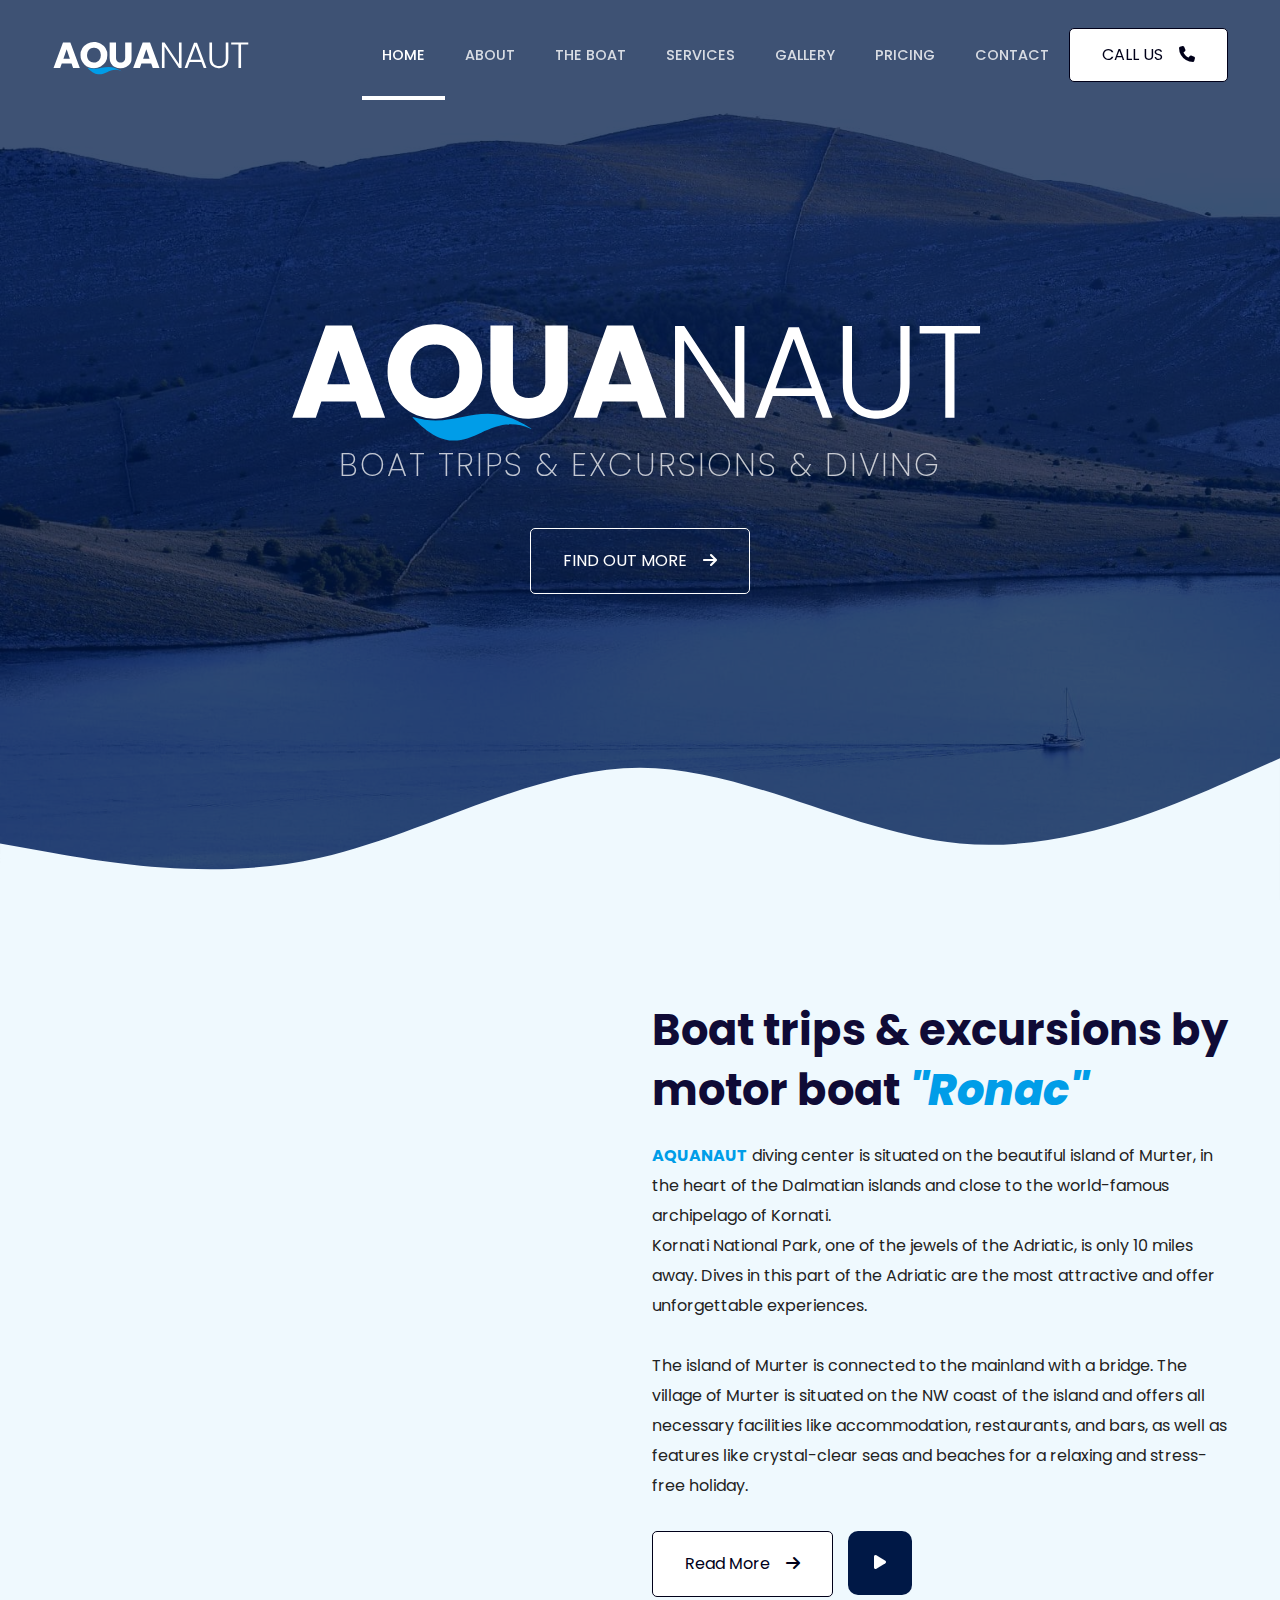
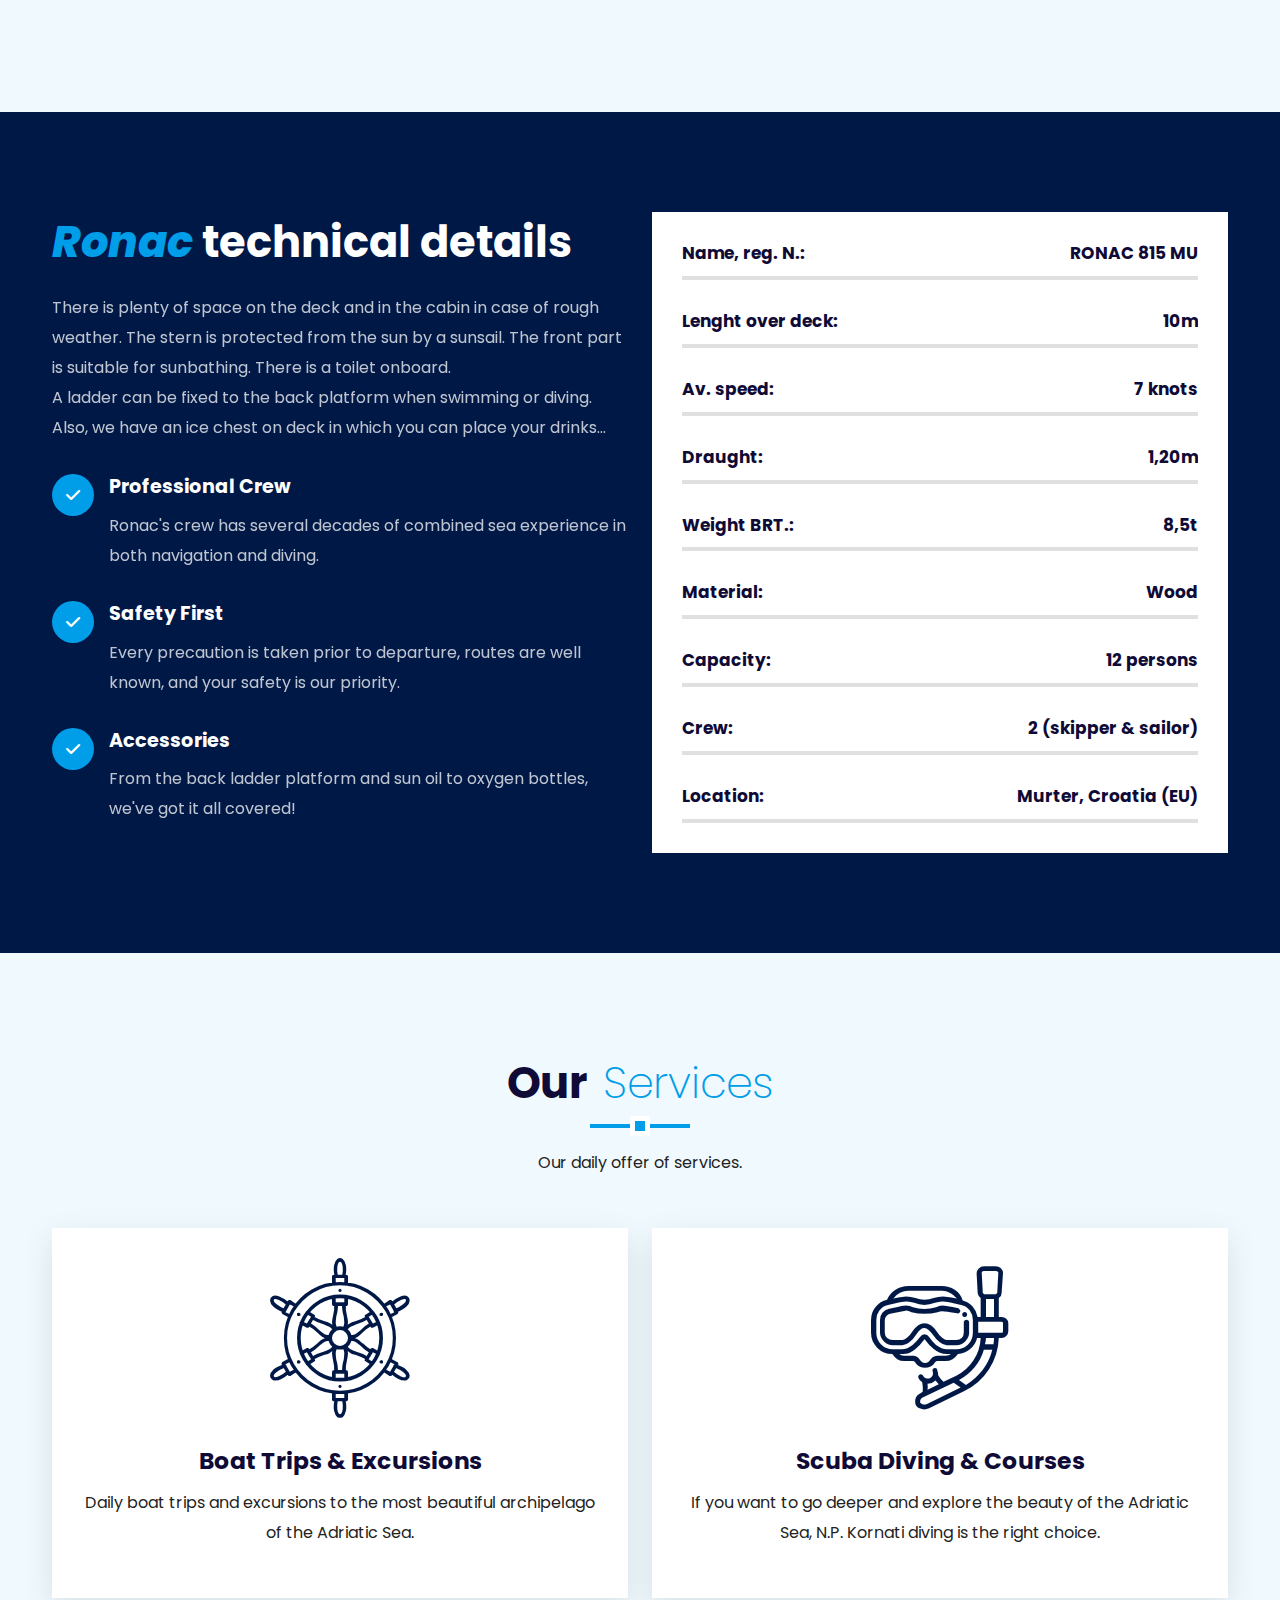
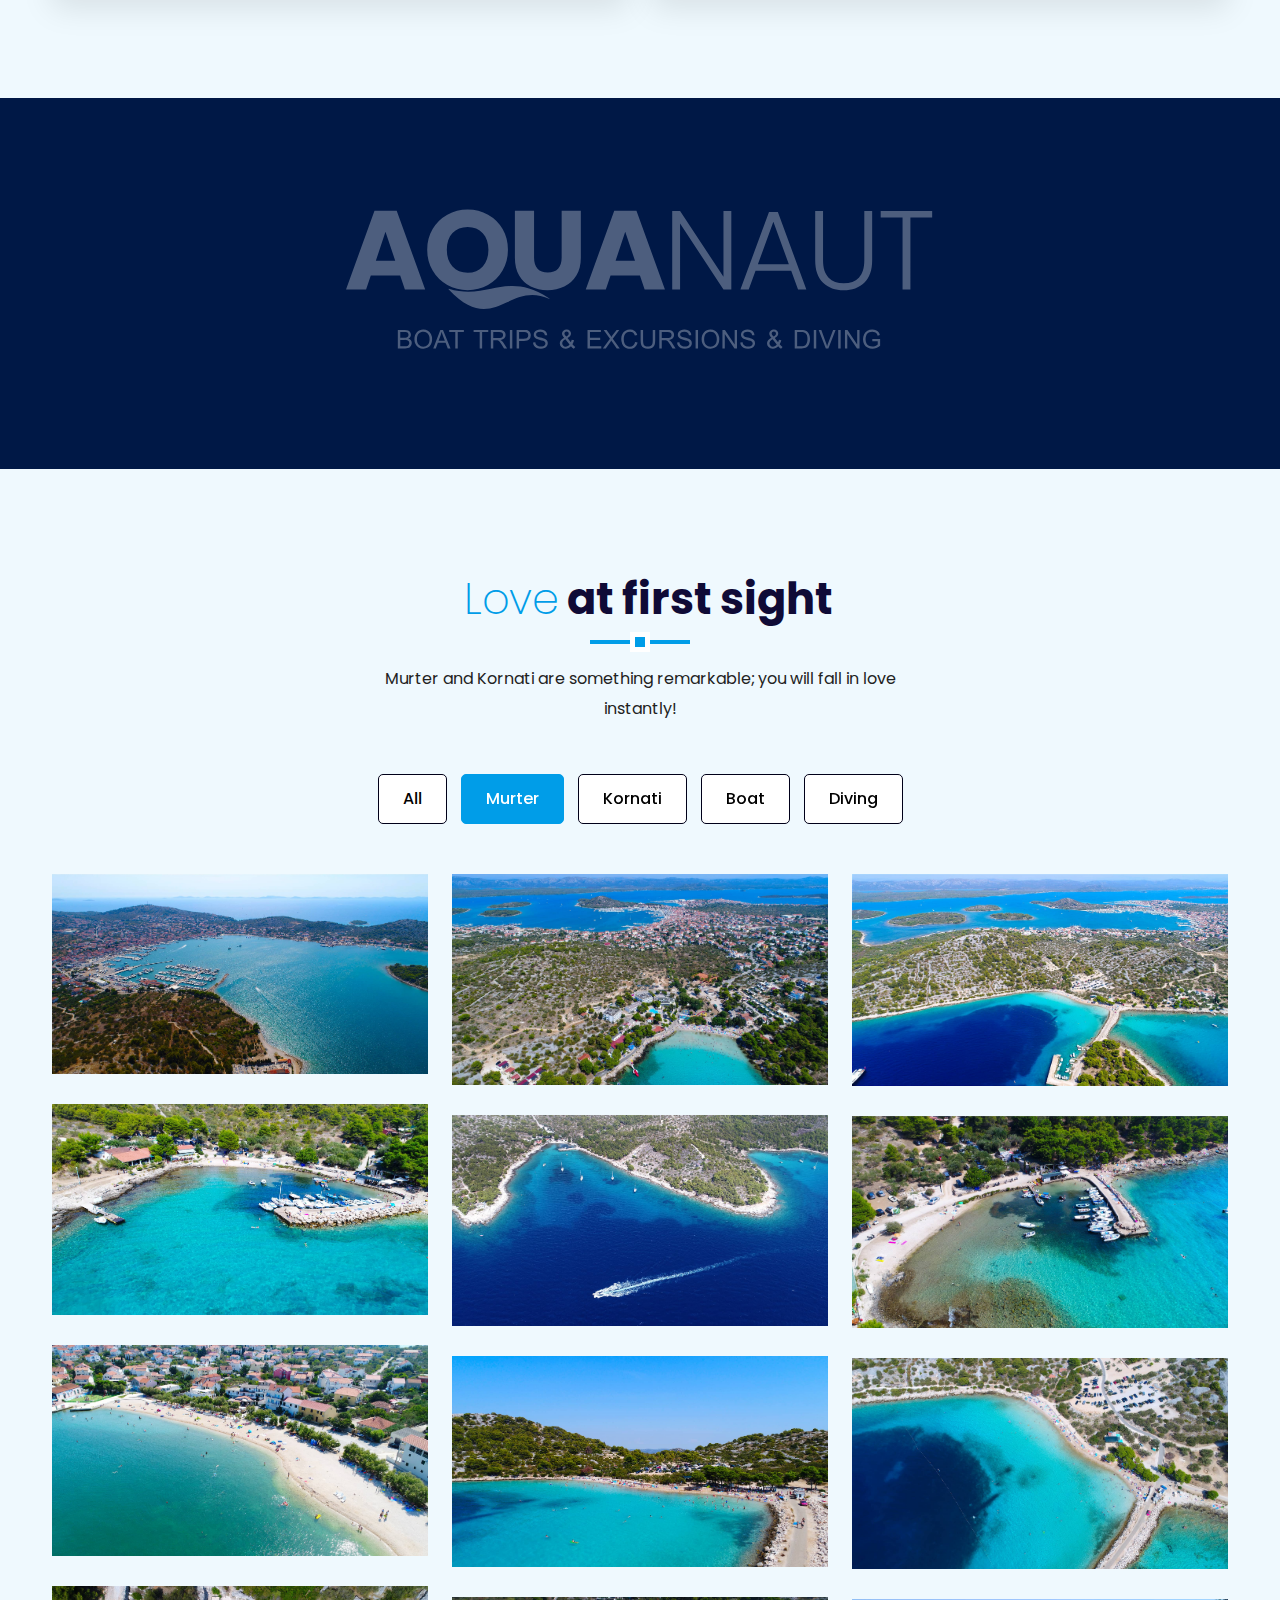
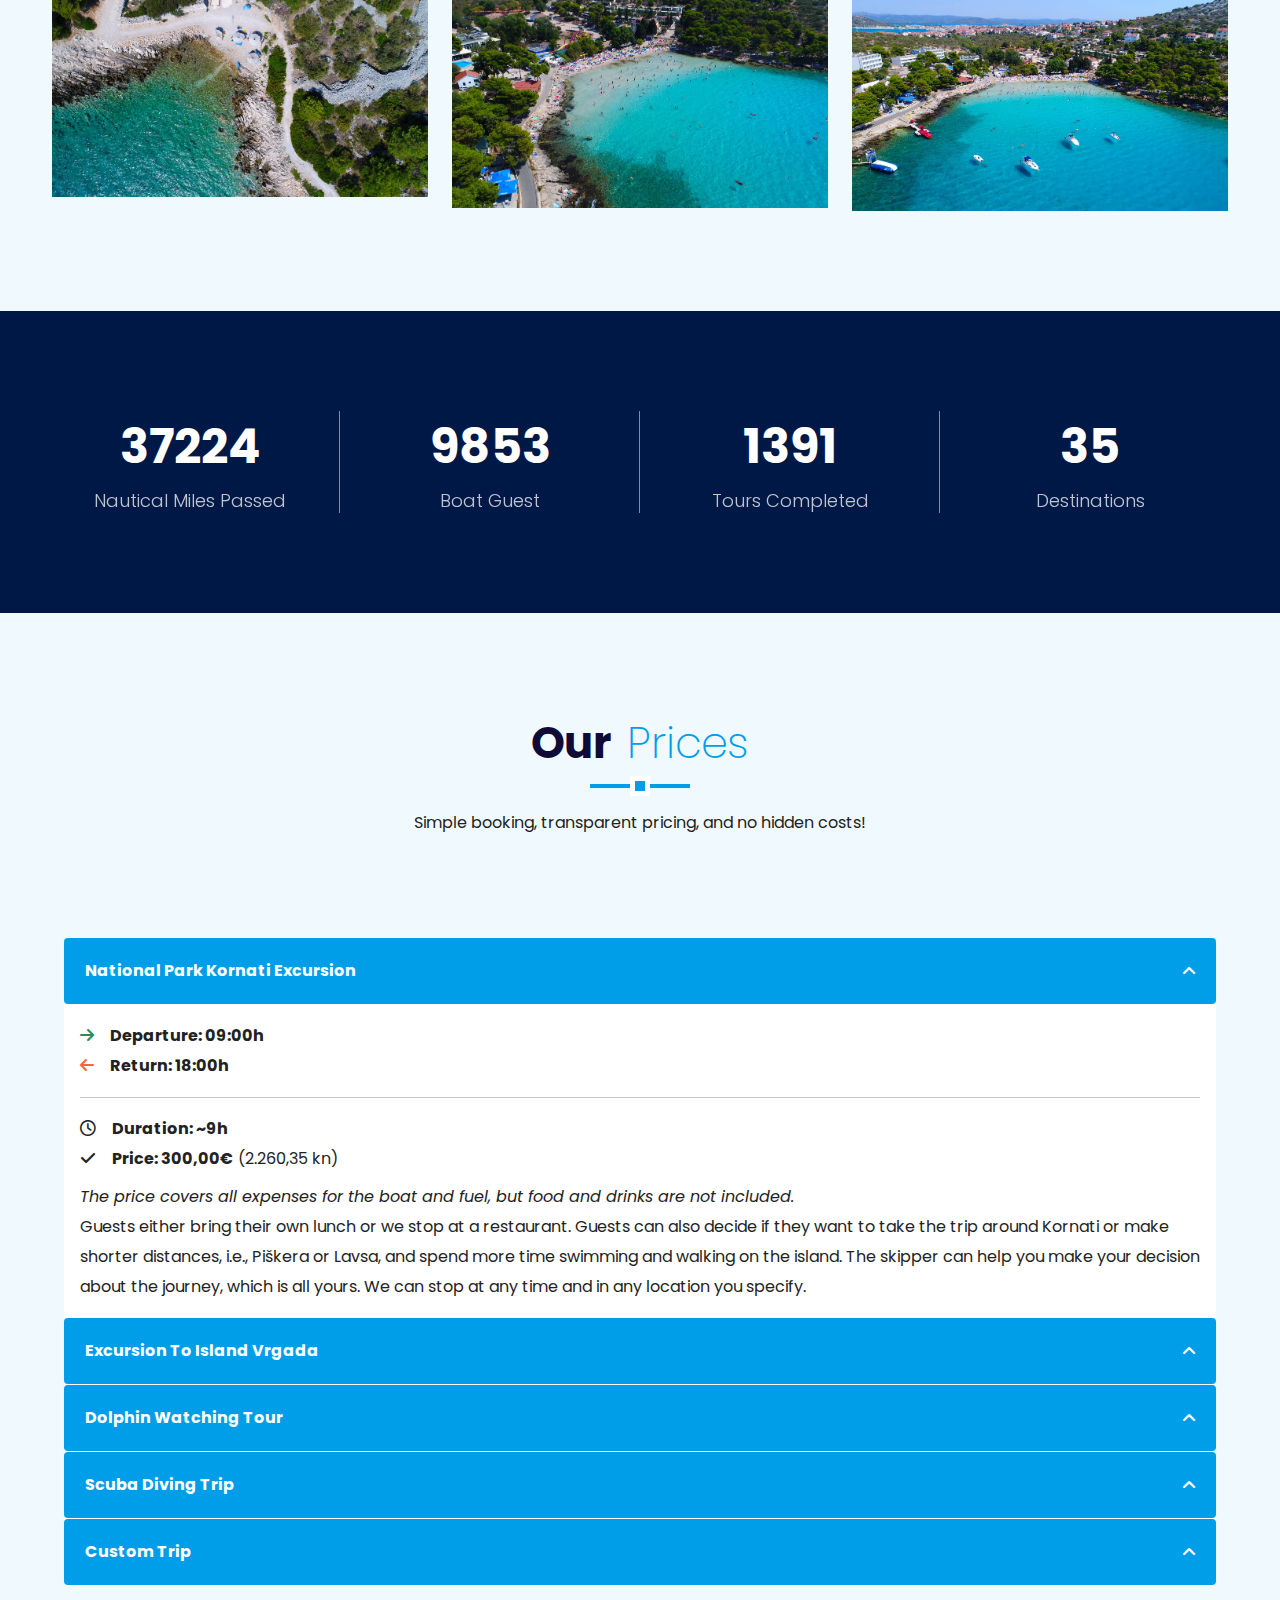
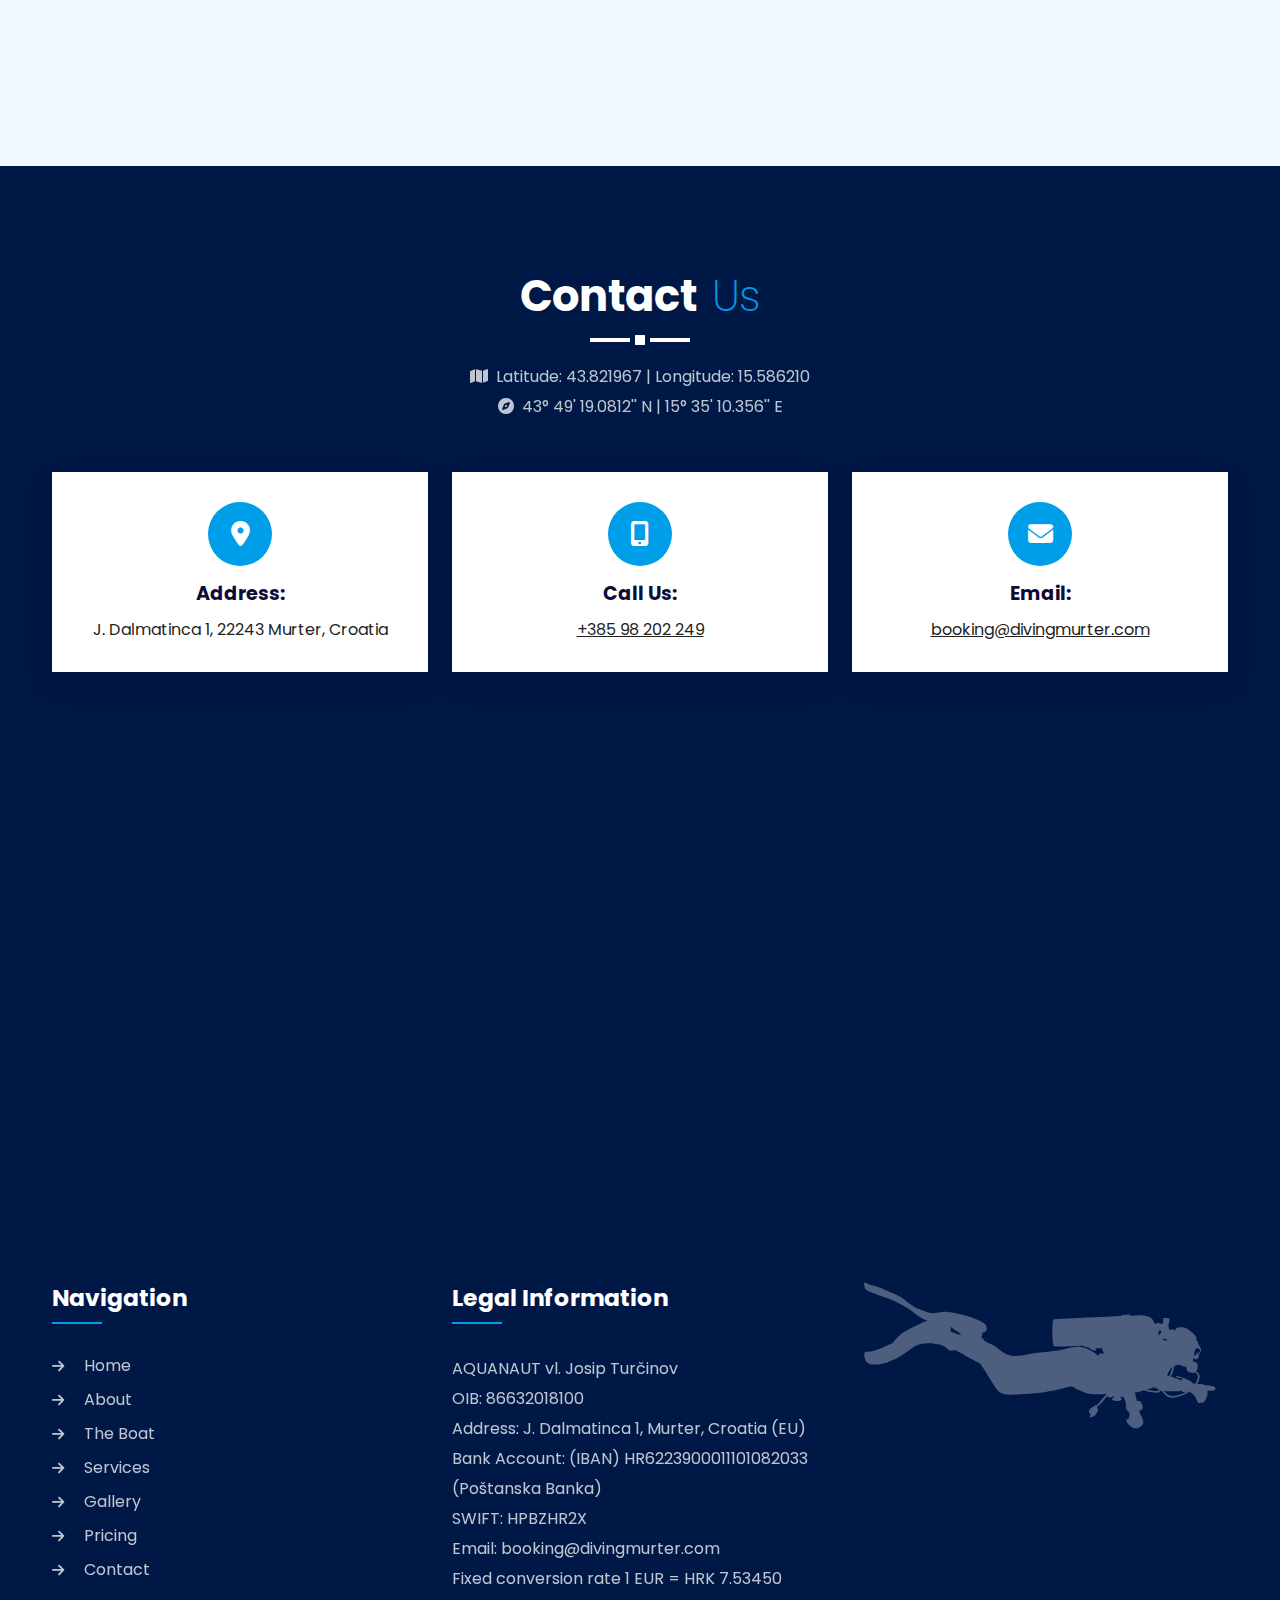
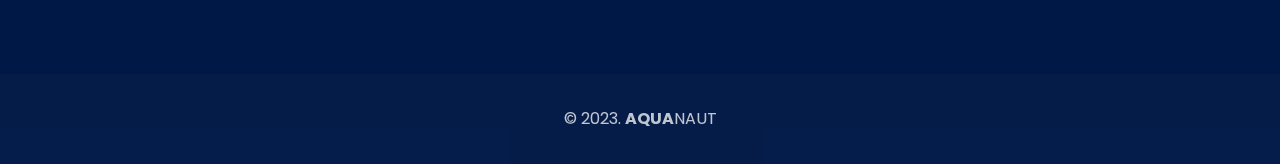
<file: index.html>
<!DOCTYPE html>
<html lang="en">
<head>
    <!--// Meta Tags //-->
    <meta charset="UTF-8">
    <meta name="viewport" content="width=device-width, initial-scale=1.0">
    <meta name="description" content="Boat trips, excursions and diving by motor boat Ronac in the Murter-Kornati archipelago, Croatia">
    <meta name="keywords" content="murter,kornati,excursions,boat trip,diving,adriatic sea,national park kornati,cruising">
    <meta name="author" content="onpg - with ♥">
    <meta http-equiv="X-UA-Compatible" content="IE=edge">
	<link rel="apple-touch-icon" sizes="180x180" href="favicon/apple-touch-icon.png">
	<link rel="icon" type="image/png" sizes="32x32" href="favicon/favicon-32x32.png">
	<link rel="icon" type="image/png" sizes="16x16" href="favicon/favicon-16x16.png">
    <title>Aquanaut - Boat Trips, Excursions and Diving in Murter-Kornati</title>
	<!-- SOCIAL MEDIA META -->
	<meta property="og:description" content="Boat trips, excursions and diving by motor boat Ronac in the Murter-Kornati archipelago, Croatia">
	<meta property="og:image" content="https://divingmurter.com/img/share.png">
	<meta property="og:site_name" content="Aquanaut - Murter / Kornati">
	<meta property="og:title" content="Aquanaut - Boat Trips, Excursions and Diving in Murter-Kornati">
	<meta property="og:type" content="website">
	<meta property="og:url" content="https://divingmurter.com">
    <!--// Boostrap v5 //-->
    <link rel="stylesheet" href="vendor/css/bootstrap.min.css">
    <!--// Magnific Popup //-->
    <link rel="stylesheet" href="vendor/css/magnific.popup.min.css">
    <!--// Fancybox Popup //-->
    <link rel="stylesheet" href="vendor/css/fancybox.min.css">
    <!--// Animate Css //-->
    <link rel="stylesheet" href="vendor/css/animate.min.css">
    <!--// Owl Carousel //-->
    <link rel="stylesheet" href="vendor/css/owl.carousel.min.css">
    <!--// Owl Carousel Default //-->
    <link rel="stylesheet" href="vendor/css/owl.carousel.default.min.css">
    <!--// Font Awesome //-->
    <link rel="stylesheet" href="fonts/font_awesome/css/all.css">
    <!--// Flat Icon //-->
    <link rel="stylesheet" href="fonts/flat_icons/flaticon_aquanaut.css">
    <!--// Theme Main Js //-->
    <link rel="stylesheet" href="css/style.css">
    <!--// Google Fonts //-->
    <link href="https://fonts.googleapis.com/css?family=Poppins:200i,300,300i,400,400i,500,500i,600,600i,700,700i,800,800i,900,900i&display=swap" rel="stylesheet">
</head>
<body data-spy="scroll" data-target="#fixedNavbar">

    <!--// Page Wrapper Start //-->
    <div class="page-wrapper">

        <!--// Header Start //-->
        <header class="header fixed-top" id="header">
            <div id="nav-menu-wrap">
                <div class="container">
                    <nav class="navbar navbar-expand-lg p-0">
                        <a class="navbar-brand" href="index.html">
                            <img src="img/bg/logo.svg" alt="Aquanaut Logo White" class="img-fluid logo-transparent">
                            <img src="img/bg/logo-dark.svg" alt="Logo White" class="img-fluid logo-normal">
                        </a>
                        <button class="navbar-toggler" type="button" data-toggle="collapse" data-target="#fixedNavbar" aria-controls="fixedNavbar" aria-expanded="false" aria-label="Toggle navigation">
                            <span class="togler-icon-inner">
                                <span class="line-1"></span>
                                <span class="line-2"></span>
                                <span class="line-3"></span>
                            </span>
                        </button>
                        <div class="collapse navbar-collapse main-menu justify-content-end" id="fixedNavbar">
                            <ul class="navbar-nav">
                                <li class="nav-item">
                                    <a class="nav-link menu-link" data-scroll-nav="0" href="#">Home</a>
                                </li>
                                <li class="nav-item">
                                    <a class="nav-link menu-link" data-scroll-nav="1" href="#">About</a>
                                </li>
								<li class="nav-item">
                                    <a class="nav-link menu-link" data-scroll-nav="2" href="#">The Boat</a>
                                </li>
                                <li class="nav-item">
                                    <a class="nav-link menu-link" data-scroll-nav="3" href="#">Services</a>
                                </li>
                                <li class="nav-item">
                                    <a class="nav-link menu-link" data-scroll-nav="4" href="#">Gallery</a>
                                </li>
								 <li class="nav-item">
                                    <a class="nav-link menu-link" data-scroll-nav="5" href="#">Pricing</a>
                                </li>
                               
                                <li class="nav-item">
                                    <a class="nav-link menu-link" data-scroll-nav="6" href="#">Contact</a>
                                </li>
                                <li class="nav-item navbar-btn-resp d-flex align-items-center">
                                    <a href="tel:0038598202249" class="default-button header-button">Call Us<i class="fa fa-phone ms-3"></i></a>
                                </li>
                            </ul>
                        </div>
                    </nav>
                </div>
            </div>
        </header>
        <!--// Header End  //-->

        <!--// Hero Section Start //-->
        <section class="hero-section jarallax" style="background-image: url(img/bg/m01.jpg);" data-scroll-index="0" data-jarallax="" data-speed="0.6s">
            <div class="container hero-inner h-100">
                <div class="row h-100">
                    <div class="col-md-12 col-lg-12 col-xl-12 h-100">
						<img src="img/bg/logo.svg" alt="Aquanaut Logo White" class="img-fluid wow fadeInUp" data-wow-delay="0.4s" style="width:60%;">
                        <h2 class="hero-subtitle wow fadeInUp text-uppercase spc" data-wow-delay="0.6s"> <span>Boat trips & Excursions & Diving</span> </h2>
                        <div class="hero-btn">
                            <a data-scroll-nav="1" href="#" class="primary-button wow fadeInUp" data-wow-delay="0.8s">Find Out More<i class="fa fa-arrow-right ms-3"></i></a>
                        </div>
                    </div>
                </div>
            </div>
            <svg xmlns="http://www.w3.org/2000/svg" id="svg-pattern-2" viewBox="0 0 1440 320">
                <path fill="#EFF9FE" fill-opacity="1"  d="M0,256L60,266.7C120,277,240,299,360,272C480,245,600,171,720,170.7C840,171,960,245,1080,256C1200,267,1320,213,1380,186.7L1440,160L1440,320L1380,320C1320,320,1200,320,1080,320C960,320,840,320,720,320C600,320,480,320,360,320C240,320,120,320,60,320L0,320Z"></path>
            </svg>
            <!--// Svg Pattern //-->
        </section>       
        <!--// Hero Section End //-->

        <!--// About Section Start //-->
        <section class="section" data-scroll-index="1" id="ronac">
            <div class="container">
                <div class="row">
                    <div class="col-lg-6">
                        <div class="about-img">
                            <img src="img/bg/b01.jpg" alt="About image" class="img-fluid bshadow btlradius-100 bbrradius-100 wow fadeInUp" data-wow-delay="0.4s">
                        </div>
                    </div>
                    <div class="col-lg-6">
                        <div class="about-inner">
                            <h2 class="about-title">
                                Boat trips & excursions by motor boat <span>"Ronac"</span>
                            </h2>
                            <p class="about-text">
                               <span>AQUANAUT</span> diving center is situated on the beautiful island of Murter, in the heart of the Dalmatian islands and close to the world-famous archipelago of Kornati.<br/> Kornati National Park, one of the jewels of the Adriatic, is only 10 miles away. Dives in this part of the Adriatic are the most attractive and offer unforgettable experiences.<br/><br/>
							   The island of Murter is connected to the mainland with a bridge. The village of Murter is situated on the NW coast of the island and offers all necessary facilities like accommodation, restaurants, and bars, as well as features like crystal-clear seas and beaches for a relaxing and stress-free holiday.
                            </p>
                            <div class="about-btn d-flex">
                                <a data-scroll-nav="2" href="#" class="default-button">Read More<i class="fa fa-arrow-right ms-3"></i></a>
                                <a data-fancybox="light-masonry" href="https://www.youtube.com/watch?v=3AXv57Dmv1U" class="video-button"><i class="fa fa-play"></i></a>
                            </div>
                        </div>
                    </div>
                </div>
            </div>
        </section>
        <!--// About Section Start //-->

        <!--// Features Section Start //-->
        <section class="section bg-dark-blue" data-scroll-index="2" id="ronac">
            <div class="container">
                <div class="row">
                    <div class="col-lg-6">
                        <div class="features-inner">
                            <h2 class="features-title">
                                <span>Ronac</span> technical details
                            </h2>
                            <p class="features-text">
                                There is plenty of space on the deck and in the cabin in case of rough weather. The stern is protected from the sun by a sunsail. The front part is suitable for sunbathing. There is a toilet onboard.<br/>
								A ladder can be fixed to the back platform when swimming or diving. Also, we have an ice chest on deck in which you can place your drinks...
                            </p>
                            <ul class="features-list">
                                <li>
                                    <i class="fa fa-check"></i>      
                                    <div class="body">
                                        <h6>Professional Crew</h6>
                                        <p>
                                            Ronac's crew has several decades of combined sea experience in both navigation and diving.
                                        </p>  
                                    </div>                            
                                </li>
                                <li>
                                    <i class="fa fa-check"></i>     
                                    <div class="body">
                                        <h6>Safety First</h6>
                                        <p>
                                            Every precaution is taken prior to departure, routes are well known, and your safety is our priority.
                                        </p>  
                                    </div>                            
                                </li>
                                <li>
                                    <i class="fa fa-check"></i>     
                                    <div class="body">
                                        <h6>Accessories</h6>
                                        <p>
                                            From the back ladder platform and sun oil to oxygen bottles, we've got it all covered!
                                        </p>  
                                    </div>                            
                                </li>
                            </ul>
                        </div>
                    </div>
                    <div class="col-lg-6">
                        <div class="features-skills">
                            <div class="skills-progress-wrap">
                                <div class="skills-item clearfix">
                                    <div class="skills-item-text">
                                        <h6>Name, reg. N.:<span style="float: right">RONAC 815 MU</span></h6>
                                    </div>
                                    <div class="skills-progress-bar"></div>
                                </div>
								<div class="skills-item clearfix">
                                    <div class="skills-item-text">
                                        <h6>Lenght over deck:<span style="float: right">10m</span></h6>
                                    </div>
                                    <div class="skills-progress-bar"></div>
                                </div>
								<div class="skills-item clearfix">
                                    <div class="skills-item-text">
                                        <h6>Av. speed:<span style="float: right">7 knots</span></h6>
                                    </div>
                                    <div class="skills-progress-bar"></div>
                                </div>
								<div class="skills-item clearfix">
                                    <div class="skills-item-text">
                                        <h6>Draught:<span style="float: right">1,20m</span></h6>
                                    </div>
                                    <div class="skills-progress-bar"></div>
                                </div>
								<div class="skills-item clearfix">
                                    <div class="skills-item-text">
                                        <h6>Weight BRT.:<span style="float: right">8,5t</span></h6>
                                    </div>
                                    <div class="skills-progress-bar"></div>
                                </div>
								<div class="skills-item clearfix">
                                    <div class="skills-item-text">
                                        <h6>Material:<span style="float: right">Wood</span></h6>
                                    </div>
                                    <div class="skills-progress-bar"></div>
                                </div>
								<div class="skills-item clearfix">
                                    <div class="skills-item-text">
                                        <h6>Capacity:<span style="float: right">12 persons</span></h6>
                                    </div>
                                    <div class="skills-progress-bar"></div>
                                </div>
								<div class="skills-item clearfix">
                                    <div class="skills-item-text">
                                        <h6>Crew:<span style="float: right">2 (skipper & sailor)</span></h6>
                                    </div>
                                    <div class="skills-progress-bar"></div>
                                </div>
								<div class="skills-item clearfix">
                                    <div class="skills-item-text">
                                        <h6>Location:<span style="float: right">Murter, Croatia (EU)</span></h6>
                                    </div>
                                    <div class="skills-progress-bar"></div>
                                </div>
                            </div>
                        </div>
                    </div>
                </div>
            </div>
        </section>
        <!--// Features Section End //-->

        <!--// Services Section Start //-->
        <section class="section pb-minus-70" id="services" data-bs-scroll-index="3">
            <div class="container">
                <div class="row justify-content-center">
                    <div class="col-lg-6">
                        <div class="section-heading">
                            <h2 class="section-title">Our<span>Services</span></h2>
                            <p>
                                Our daily offer of services.
                            </p> 
                        </div>
                    </div>
                </div>
                <div class="row">
                    <div class="col-md-6 col-sm-6 col-lg-6">
                        <div class="services-item">
                            <div class="services-img">
                                <div class="services-icon">
                                    <i class="flaticon-ship-wheel"></i>
                                </div>
                            </div>
                            <div class="services-body">
                                <h5>Boat Trips & Excursions</h5>
                                <p>
                                    Daily boat trips and excursions to the most beautiful archipelago of the Adriatic Sea.
                                </p>
                            </div>
                        </div>
                    </div>
                    <div class="col-md-6 col-sm-6 col-lg-6">
                        <div class="services-item">
                            <div class="services-icon">
                                <i class="flaticon-diving-mask"></i>
                            </div>
                            <div class="services-body">
                                <h5>Scuba Diving & Courses</h5>
                                <p>
                                    If you want to go deeper and explore the beauty of the Adriatic Sea, N.P. Kornati diving is the right choice.
                                </p>
                            </div>
                        </div>
                    </div>                 
                </div>
            </div>
        </section>
        <!--// Services Section End //-->

        <!--// Work Process Start //-->
        <section class="work-process bg-dark-blue section text-center" data-jarallax="" data-speed="0.6s">
            <div class="work-process-inner">
                <div class="container">
                    <div class="row">
                        <div class="col-md-12 col-lg-12 col-xl-12 h-100">
						<img src="img/bg/logo-work.svg" alt="Aquanaut boat trips & excursions & diving" class="img-fluid svg-white-work">
                         <!--// <h1 class="text-white hero-title text-uppercase opacity-03"> Aqua<span>naut</span></h1> //-->
						 <!--// <h5 class="text-white hero-subtitle text-uppercase spc opacity-03 promo"> <span>Boat trips & Excursions & Diving</span></h5> //-->
                    </div>                    
                    </div>
                </div>
            </div>
        </section>
        <!--// Work Process Start //-->

        <!--// Our Works Start //-->
        <section class="section pb-minus-70" id="porfolio" data-scroll-index="4">
            <div class="container">
                <div class="row justify-content-center">
                    <div class="col-lg-6">
                        <div class="section-heading">
                            <h2 class="section-title"><span>Love</span> at first sight</h2>
                            <p>
                                Murter and Kornati are something remarkable; you will fall in love instantly!
                            </p> 
                        </div>
                        <div class="portfolio-filter text-center">
                            <a href="#" data-portfolio-filter="*">All</a>
                            <a href="#" data-portfolio-filter=".murter" class="current">Murter</a>
                            <a href="#" data-portfolio-filter=".kornati">Kornati</a>
                            <a href="#" data-portfolio-filter=".boat">Boat</a>
							<a href="#" data-portfolio-filter=".diving">Diving</a>
                        </div>
                    </div>
                </div>
                <div class="row" id="portfolio-masonry-wrap">
					<!--// Murter gallery //-->
                    <div class="col-md-6 col-sm-6 col-lg-4 portfolio-item murter">
                        <div class="portfolio-item-inner">
                            <div class="portfolio-item-img">
                                <a data-fancybox="light-masonry" href="img/murter/m01.jpg">
                                    <img src="img/murter/m01.jpg" alt="Island Murter" class="img-fluid">
                                </a>
                            </div>                         
                        </div>
                    </div>
                    <div class="col-md-6 col-sm-6 col-lg-4 portfolio-item murter">
                        <div class="portfolio-item-inner">
                            <div class="portfolio-item-img">
                                <a data-fancybox="light-masonry" href="img/murter/m02.jpg">
                                    <img src="img/murter/m02.jpg" alt="Island Murter" class="img-fluid">
                                </a>
                            </div>                         
                        </div>
                    </div>
					 <div class="col-md-6 col-sm-6 col-lg-4 portfolio-item murter">
                        <div class="portfolio-item-inner">
                            <div class="portfolio-item-img">
                                <a data-fancybox="light-masonry" href="img/murter/m03.jpg">
                                    <img src="img/murter/m03.jpg" alt="Island Murter" class="img-fluid">
                                </a>
                            </div>                         
                        </div>
                    </div>
                     <div class="col-md-6 col-sm-6 col-lg-4 portfolio-item murter">
                        <div class="portfolio-item-inner">
                            <div class="portfolio-item-img">
                                <a data-fancybox="light-masonry" href="img/murter/m04.jpg">
                                    <img src="img/murter/m04.jpg" alt="Island Murter" class="img-fluid">
                                </a>
                            </div>                         
                        </div>
                    </div>
                     <div class="col-md-6 col-sm-6 col-lg-4 portfolio-item murter">
                        <div class="portfolio-item-inner">
                            <div class="portfolio-item-img">
                                <a data-fancybox="light-masonry" href="img/murter/m05.jpg">
                                    <img src="img/murter/m05.jpg" alt="Island Murter" class="img-fluid">
                                </a>
                            </div>                         
                        </div>
                    </div>
                     <div class="col-md-6 col-sm-6 col-lg-4 portfolio-item murter">
                        <div class="portfolio-item-inner">
                            <div class="portfolio-item-img">
                                <a data-fancybox="light-masonry" href="img/murter/m06.jpg">
                                    <img src="img/murter/m06.jpg" alt="Island Murter" class="img-fluid">
                                </a>
                            </div>                         
                        </div>
                    </div>
                     <div class="col-md-6 col-sm-6 col-lg-4 portfolio-item murter">
                        <div class="portfolio-item-inner">
                            <div class="portfolio-item-img">
                                <a data-fancybox="light-masonry" href="img/murter/m07.jpg">
                                    <img src="img/murter/m07.jpg" alt="Island Murter" class="img-fluid">
                                </a>
                            </div>                         
                        </div>
                    </div>
                     <div class="col-md-6 col-sm-6 col-lg-4 portfolio-item murter">
                        <div class="portfolio-item-inner">
                            <div class="portfolio-item-img">
                                <a data-fancybox="light-masonry" href="img/murter/m08.jpg">
                                    <img src="img/murter/m08.jpg" alt="Island Murter" class="img-fluid">
                                </a>
                            </div>                         
                        </div>
                    </div>
                     <div class="col-md-6 col-sm-6 col-lg-4 portfolio-item murter">
                        <div class="portfolio-item-inner">
                            <div class="portfolio-item-img">
                                <a data-fancybox="light-masonry" href="img/murter/m09.jpg">
                                    <img src="img/murter/m09.jpg" alt="Island Murter" class="img-fluid">
                                </a>
                            </div>                         
                        </div>
                    </div>
                     <div class="col-md-6 col-sm-6 col-lg-4 portfolio-item murter">
                        <div class="portfolio-item-inner">
                            <div class="portfolio-item-img">
                                <a data-fancybox="light-masonry" href="img/murter/m10.jpg">
                                    <img src="img/murter/m10.jpg" alt="Island Murter" class="img-fluid">
                                </a>
                            </div>                         
                        </div>
                    </div>
					 <div class="col-md-6 col-sm-6 col-lg-4 portfolio-item murter">
                        <div class="portfolio-item-inner">
                            <div class="portfolio-item-img">
                                <a data-fancybox="light-masonry" href="img/murter/m11.jpg">
                                    <img src="img/murter/m11.jpg" alt="Island Murter" class="img-fluid">
                                </a>
                            </div>                         
                        </div>
                    </div>
					 <div class="col-md-6 col-sm-6 col-lg-4 portfolio-item murter">
                        <div class="portfolio-item-inner">
                            <div class="portfolio-item-img">
                                <a data-fancybox="light-masonry" href="img/murter/m12.jpg">
                                    <img src="img/murter/m12.jpg" alt="Island Murter" class="img-fluid">
                                </a>
                            </div>                         
                        </div>
                    </div>
					<!--// Kornati gallery //-->
					 <div class="col-md-6 col-sm-6 col-lg-4 portfolio-item kornati">
                        <div class="portfolio-item-inner">
                            <div class="portfolio-item-img">
                                <a data-fancybox="light-masonry" href="img/kornati/k01.jpg">
                                    <img src="img/kornati/k01.jpg" alt="Kornati Islands" class="img-fluid">
                                </a>
                            </div>                         
                        </div>
                    </div>
					<div class="col-md-6 col-sm-6 col-lg-4 portfolio-item kornati">
                        <div class="portfolio-item-inner">
                            <div class="portfolio-item-img">
                                <a data-fancybox="light-masonry" href="img/kornati/k02.jpg">
                                    <img src="img/kornati/k02.jpg" alt="Kornati Islands" class="img-fluid">
                                </a>
                            </div>                         
                        </div>
                    </div>
					<div class="col-md-6 col-sm-6 col-lg-4 portfolio-item kornati">
                        <div class="portfolio-item-inner">
                            <div class="portfolio-item-img">
                                <a data-fancybox="light-masonry" href="img/kornati/k03.jpg">
                                    <img src="img/kornati/k03.jpg" alt="Kornati Islands" class="img-fluid">
                                </a>
                            </div>                         
                        </div>
                    </div>
					<div class="col-md-6 col-sm-6 col-lg-4 portfolio-item kornati">
                        <div class="portfolio-item-inner">
                            <div class="portfolio-item-img">
                                <a data-fancybox="light-masonry" href="img/kornati/k04.jpg">
                                    <img src="img/kornati/k04.jpg" alt="Kornati Islands" class="img-fluid">
                                </a>
                            </div>                         
                        </div>
                    </div>
					<div class="col-md-6 col-sm-6 col-lg-4 portfolio-item kornati">
                        <div class="portfolio-item-inner">
                            <div class="portfolio-item-img">
                                <a data-fancybox="light-masonry" href="img/kornati/k05.jpg">
                                    <img src="img/kornati/k05.jpg" alt="Kornati Islands" class="img-fluid">
                                </a>
                            </div>                         
                        </div>
                    </div>
					<div class="col-md-6 col-sm-6 col-lg-4 portfolio-item kornati">
                        <div class="portfolio-item-inner">
                            <div class="portfolio-item-img">
                                <a data-fancybox="light-masonry" href="img/kornati/k06.jpg">
                                    <img src="img/kornati/k06.jpg" alt="Kornati Islands" class="img-fluid">
                                </a>
                            </div>                         
                        </div>
                    </div>
					<div class="col-md-6 col-sm-6 col-lg-4 portfolio-item kornati">
                        <div class="portfolio-item-inner">
                            <div class="portfolio-item-img">
                                <a data-fancybox="light-masonry" href="img/kornati/k07.jpg">
                                    <img src="img/kornati/k07.jpg" alt="Kornati Islands" class="img-fluid">
                                </a>
                            </div>                         
                        </div>
                    </div>
					<div class="col-md-6 col-sm-6 col-lg-4 portfolio-item kornati">
                        <div class="portfolio-item-inner">
                            <div class="portfolio-item-img">
                                <a data-fancybox="light-masonry" href="img/kornati/k08.jpg">
                                    <img src="img/kornati/k08.jpg" alt="Kornati Islands" class="img-fluid">
                                </a>
                            </div>                         
                        </div>
                    </div>
					<div class="col-md-6 col-sm-6 col-lg-4 portfolio-item kornati">
                        <div class="portfolio-item-inner">
                            <div class="portfolio-item-img">
                                <a data-fancybox="light-masonry" href="img/kornati/k09.jpg">
                                    <img src="img/kornati/k09.jpg" alt="Kornati Islands" class="img-fluid">
                                </a>
                            </div>                         
                        </div>
                    </div>
					<div class="col-md-6 col-sm-6 col-lg-4 portfolio-item kornati">
                        <div class="portfolio-item-inner">
                            <div class="portfolio-item-img">
                                <a data-fancybox="light-masonry" href="img/kornati/k10.jpg">
                                    <img src="img/kornati/k10.jpg" alt="Kornati Islands" class="img-fluid">
                                </a>
                            </div>                         
                        </div>
                    </div>
					<!--// Boat Gallery //-->
					<div class="col-md-6 col-sm-6 col-lg-4 portfolio-item boat">
                        <div class="portfolio-item-inner">
                            <div class="portfolio-item-img">
                                <a data-fancybox="light-masonry" href="img/boat/b01.jpg">
                                    <img src="img/boat/b01.jpg" alt="Ronac excursion and diving boat in murter" class="img-fluid">
                                </a>
                            </div>                         
                        </div>
                    </div>
					<div class="col-md-6 col-sm-6 col-lg-4 portfolio-item boat">
                        <div class="portfolio-item-inner">
                            <div class="portfolio-item-img">
                                <a data-fancybox="light-masonry" href="img/boat/b02.jpg">
                                    <img src="img/boat/b02.jpg" alt="Ronac excursion and diving boat in murter" class="img-fluid">
                                </a>
                            </div>                         
                        </div>
                    </div>
					<div class="col-md-6 col-sm-6 col-lg-4 portfolio-item boat">
                        <div class="portfolio-item-inner">
                            <div class="portfolio-item-img">
                                <a data-fancybox="light-masonry" href="img/boat/b03.jpg">
                                    <img src="img/boat/b03.jpg" alt="Ronac excursion and diving boat in murter" class="img-fluid">
                                </a>
                            </div>                         
                        </div>
                    </div>
					<div class="col-md-6 col-sm-6 col-lg-4 portfolio-item boat">
                        <div class="portfolio-item-inner">
                            <div class="portfolio-item-img">
                                <a data-fancybox="light-masonry" href="img/boat/b04.jpg">
                                    <img src="img/boat/b04.jpg" alt="Ronac excursion and diving boat in murter" class="img-fluid">
                                </a>
                            </div>                         
                        </div>
                    </div>
					<div class="col-md-6 col-sm-6 col-lg-4 portfolio-item boat">
                        <div class="portfolio-item-inner">
                            <div class="portfolio-item-img">
                                <a data-fancybox="light-masonry" href="img/boat/b05.jpg">
                                    <img src="img/boat/b05.jpg" alt="Ronac excursion and diving boat in murter" class="img-fluid">
                                </a>
                            </div>                         
                        </div>
                    </div>
					<div class="col-md-6 col-sm-6 col-lg-4 portfolio-item boat">
                        <div class="portfolio-item-inner">
                            <div class="portfolio-item-img">
                                <a data-fancybox="light-masonry" href="img/boat/b06.jpg">
                                    <img src="img/boat/b06.jpg" alt="Ronac excursion and diving boat in murter" class="img-fluid">
                                </a>
                            </div>                         
                        </div>
                    </div>
					<div class="col-md-6 col-sm-6 col-lg-4 portfolio-item boat">
                        <div class="portfolio-item-inner">
                            <div class="portfolio-item-img">
                                <a data-fancybox="light-masonry" href="img/boat/b07.jpg">
                                    <img src="img/boat/b07.jpg" alt="Ronac excursion and diving boat in murter" class="img-fluid">
                                </a>
                            </div>                         
                        </div>
                    </div>
					<!--// Diving gallery //-->
					<div class="col-md-6 col-sm-6 col-lg-4 portfolio-item diving">
                        <div class="portfolio-item-inner">
                            <div class="portfolio-item-img">
                                <a data-fancybox="light-masonry" href="img/diving/d01.jpg">
                                    <img src="img/diving/d01.jpg" alt="Scuba diving with Ronac in murter and kornati" class="img-fluid">
                                </a>
                            </div>                         
                        </div>
                    </div>
					<div class="col-md-6 col-sm-6 col-lg-4 portfolio-item diving">
                        <div class="portfolio-item-inner">
                            <div class="portfolio-item-img">
                                <a data-fancybox="light-masonry" href="img/diving/d02.jpg">
                                    <img src="img/diving/d02.jpg" alt="Scuba diving with Ronac in murter and kornati" class="img-fluid">
                                </a>
                            </div>                         
                        </div>
                    </div>
					<div class="col-md-6 col-sm-6 col-lg-4 portfolio-item diving">
                        <div class="portfolio-item-inner">
                            <div class="portfolio-item-img">
                                <a data-fancybox="light-masonry" href="img/diving/d03.jpg">
                                    <img src="img/diving/d03.jpg" alt="Scuba diving with Ronac in murter and kornati" class="img-fluid">
                                </a>
                            </div>                         
                        </div>
                    </div>
					<div class="col-md-6 col-sm-6 col-lg-4 portfolio-item diving">
                        <div class="portfolio-item-inner">
                            <div class="portfolio-item-img">
                                <a data-fancybox="light-masonry" href="img/diving/d04.jpg">
                                    <img src="img/diving/d04.jpg" alt="Scuba diving with Ronac in murter and kornati" class="img-fluid">
                                </a>
                            </div>                         
                        </div>
                    </div>
					<div class="col-md-6 col-sm-6 col-lg-4 portfolio-item diving">
                        <div class="portfolio-item-inner">
                            <div class="portfolio-item-img">
                                <a data-fancybox="light-masonry" href="img/diving/d05.jpg">
                                    <img src="img/diving/d05.jpg" alt="Scuba diving with Ronac in murter and kornati" class="img-fluid">
                                </a>
                            </div>                         
                        </div>
                    </div>
					<div class="col-md-6 col-sm-6 col-lg-4 portfolio-item diving">
                        <div class="portfolio-item-inner">
                            <div class="portfolio-item-img">
                                <a data-fancybox="light-masonry" href="img/diving/d06.jpg">
                                    <img src="img/diving/d06.jpg" alt="Scuba diving with Ronac in murter and kornati" class="img-fluid">
                                </a>
                            </div>                         
                        </div>
                    </div>
					<div class="col-md-6 col-sm-6 col-lg-4 portfolio-item diving">
                        <div class="portfolio-item-inner">
                            <div class="portfolio-item-img">
                                <a data-fancybox="light-masonry" href="img/diving/d07.jpg">
                                    <img src="img/diving/d07.jpg" alt="Scuba diving with Ronac in murter and kornati" class="img-fluid">
                                </a>
                            </div>                         
                        </div>
                    </div>
					<div class="col-md-6 col-sm-6 col-lg-4 portfolio-item diving">
                        <div class="portfolio-item-inner">
                            <div class="portfolio-item-img">
                                <a data-fancybox="light-masonry" href="img/diving/d08.jpg">
                                    <img src="img/diving/d08.jpg" alt="Scuba diving with Ronac in murter and kornati" class="img-fluid">
                                </a>
                            </div>                         
                        </div>
                    </div>
                </div>
            </div>
        </section>
        <!--// Our Works End //-->

        <!--// Counters Start //-->
        <section class="counters-wrap bg-dark-blue pb-minus-70 section">
            <div class="container">
                <div class="row">
                    <div class="col-md-6 col-lg-3 col-sm-6 counter-item">
                        <div class="counter-body">
                            <span class="counter">37224</span>
                            <h5>Nautical Miles Passed</h5>
                        </div>
                    </div>
                    <div class="col-md-6 col-lg-3 col-sm-6 counter-item">
                        <div class="counter-body">
                            <span class="counter">9853</span>
                            <h5>Boat Guest</h5>
                        </div>
                    </div>
                    <div class="col-md-6 col-lg-3 col-sm-6 counter-item">
                        <div class="counter-body">
                            <span class="counter">1391</span>
                            <h5>Tours Completed</h5>
                        </div>
                    </div>
                    <div class="col-md-6 col-lg-3 col-sm-6 counter-item">
                        <div class="counter-body">
                            <span class="counter">35</span>
                            <h5>Destinations</h5>
                        </div>
                    </div>
                </div>
            </div>
        </section>
        <!--// Counters End //-->
		
		<!--// Our Pricing Start //-->
        <section class="section" data-scroll-index="5">
            <div class="container">
                <div class="row justify-content-center">
                    <div class="col-lg-6">
                        <div class="section-heading">
                            <h2 class="section-title">Our<span>Prices</span></h2>
                            <p>Simple booking, transparent pricing, and no hidden costs!</p> 
                        </div>
                    </div>
                </div>

				<div id="main">
					<div class="container">
						<div class="row justify-content-center">
							<div class="col-lg-12">
								<div class="accordion" id="faq">
									<div class="card">
									
										<div class="card-header" id="faqhead1">
											<a href="#" class="btn btn-header-link" data-bs-toggle="collapse" data-bs-target="#faq1"
											data-bs-expanded="true" aria-controls="faq1"><b>National Park Kornati Excursion</b></a>
										</div>
											<div id="faq1" class="collapse show" aria-labelledby="faqhead1" data-parent="#faq">
												<div class="card-body">
													<ul class="pb-2">
														<li><b><i class="fa fa-arrow-right me-3" style="color:seagreen;"></i>Departure: 09:00h</b></li>
														<li><b><i class="fa fa-arrow-left me-3" style="color:tomato;"></i>Return: 18:00h</b></li><hr>
														<li><b><i class="fa-regular fa-clock me-3"></i>Duration: ~9h</b></li>
														<li><b><i class="fa fa-check me-3"></i>Price: 300,00€</b> (2.260,35 kn)</li>													
													</ul>
													<i>The price covers all expenses for the boat and fuel, but food and drinks are not included.</i><br/>
													Guests either bring their own lunch or we stop at a restaurant. Guests can also decide if they want to take the trip around Kornati or make shorter distances, i.e., Piškera or Lavsa, and spend more time swimming and walking on the island. The skipper can help you make your decision about the journey, which is all yours. We can stop at any time and in any location you specify.
												</div>
											</div>

                                            
											
										<div class="card-header" id="faqhead2">
											<a href="#" class="btn btn-header-link" data-bs-toggle="collapse" data-bs-target="#faq2"
											data-bs-expanded="true" aria-controls="faq2"><b>Excursion To Island Vrgada</b></a>
										</div>
											<div id="faq2" class="collapse" aria-labelledby="faqhead2" data-parent="#faq">
												<div class="card-body">
													<ul class="pb-2">
														<li><b><i class="fa fa-arrow-right me-3" style="color:seagreen;"></i>Morning departure: 09:00h</b></li>
														<li><b><i class="fa fa-arrow-left me-3" style="color:tomato;"></i>Return: 13:00h</b></li><hr>
														<li><b><i class="fa fa-arrow-right me-3" style="color:seagreen;"></i>Afternoon departure: 15:00h</b></li>
														<li><b><i class="fa fa-arrow-left me-3" style="color:tomato;"></i>Return: 19:00h</b></li><hr>
														<li><b><i class="fa-regular fa-clock me-3"></i>Duration: ~4h</b></li>
														<li><b><i class="fa fa-check me-3"></i>Price: 200,00€</b> (1.506,90 kn)</li>													
													</ul>
													<i>The price covers all expenses for the boat and fuel, but food and drinks are not included.</i><br/>
													The trip to the harbor on the island of Vrgada takes about 50 minutes.<br />
													After visiting the village, you can walk to the Vrgada beach (10 minutes) or we can visit some of the nearby islands for swimming.
												</div>
											</div>
											
										<div class="card-header" id="faqhead3">
											<a href="#" class="btn btn-header-link" data-bs-toggle="collapse" data-bs-target="#faq3"
											data-bs-expanded="true" aria-controls="faq3"></span> <b>Dolphin Watching Tour</b></a>
										</div>
											<div id="faq3" class="collapse" aria-labelledby="faqhead3" data-parent="#faq">
												<div class="card-body">
													<ul class="pb-2">
														<li><b><i class="fa fa-arrow-right me-3" style="color:seagreen;"></i>Departure: 09:00h</b></li>
														<li><b><i class="fa fa-arrow-left me-3" style="color:tomato;"></i>Return: 12:00h</b></li><hr>													
														<li><b><i class="fa-regular fa-clock me-3"></i>Duration: ~3h</b></li>
														<li><b><i class="fa fa-check me-3"></i>Price: 150,00€</b> (1.130,18 kn)</li>													
													</ul>
													<i>The price covers all expenses for the boat and fuel, but food and drinks are not included.</i><br/>
													We sail to the north-west fish farm area from Murter, where dolphins usually feed in the morning hours. It's very likely that you'll find them and approach them, so you can watch and take photos. After that, we make a stop for a swim in any of the protected nearby bays.

												</div>
											</div>
											
										<div class="card-header" id="faqhead4">
											<a href="#" class="btn btn-header-link" data-bs-toggle="collapse" data-bs-target="#faq4"
											data-bs-expanded="true" aria-controls="faq4"><b>Scuba Diving Trip</b></a>
										</div>
											<div id="faq4" class="collapse" aria-labelledby="faqhead4" data-parent="#faq">
												<div class="card-body">
													<ul class="pb-2">
														<li><b><i class="fa fa-arrow-right me-3" style="color:seagreen;"></i>Departure: 09:00h</b></li>
														<li><b><i class="fa fa-check me-3"></i>1st dive: 10:30 - 11:00h</b></li>
														<li><b><i class="fa-sharp fa-regular fa-circle-pause me-3"></i><u>Pause (2h surface intervals)</u></b></li>
														<li><b><i class="fa fa-check me-3"></i>2nd dive: 13:00 - 14:00h</b></li>
														<li><b><i class="fa fa-arrow-left me-3" style="color:tomato;"></i>Return: 16:00 - 18:00h</b></li><hr>
														<li><b><i class="fa-regular fa-clock me-3"></i>Duration: ~7-9h</b></li>
														<li><b><i class="fa fa-check me-3"></i>Additional costs: 20,00€ tax / person (if diving in Kornati National Park)</b></li>	
														<li><b><i class="fa fa-check me-3"></i>Price: 65,00€ / person</b> (489,74 kn)</li>													
													</ul>
													<i>The price covers all expenses for the boat and fuel, but food and drinks are not included.</i><br/>
													We organize the diving trips for groups of 5–10 divers. Reservations are made in advance by the club or instructor. We provide diving tanks and weights. Divers should have their own equipment and diving license. We can provide the dive guide if necessary. Oxygen tanks and breathing apparatus are on board. There is an option to dive in Kornati National Park for an additional tax.

												</div>
											</div>
										<div class="card-header" id="faqhead5">
											<a href="#" class="btn btn-header-link" data-bs-toggle="collapse" data-bs-target="#faq5"
											data-bs-expanded="true" aria-controls="faq5"><b>Custom Trip</b></a>
										</div>
											<div id="faq5" class="collapse" aria-labelledby="faqhead5" data-parent="#faq">
												<div class="card-body">
													<ul class="pb-2">
														<li><b><i class="fa fa-arrow-right me-3" style="color:seagreen;"></i>Departure: 09:00h</b></li>													
														<li><b><i class="fa fa-arrow-left me-3" style="color:tomato;"></i>Return: 18:00h</b></li><hr>
														<li><b><i class="fa-regular fa-clock me-3"></i>Duration: ~9h</b></li>
														<li><b><i class="fa fa-check me-3"></i>Additional costs: 20,00€ tax / person (if entering the Kornati National Park)</b></li>	
														<li><b><i class="fa fa-check me-3"></i>Price: negotiable</b></li>													
													</ul>
													<i>The price covers all expenses for the boat and fuel, but food and drinks are not included.</i><br/>
													We can arrange your own custom route or trip to destinations such as Šibenik, Prvić, Žirje, or any other nearby destination reachable by boat.
												</div>
											</div>											
									</div>
								</div>
							</div>							
						</div>
					</div>
				</div>							               
            </div>
        </section>
        <!--// Our Pricing End //-->

        <!--// Contact Us Start //-->
        <section class="section bg-dark-blue" data-scroll-index="6" style="padding-bottom:0">
            <div class="container">
                <div class="row justify-content-center">
                    <div class="col-lg-6">
                        <div class="section-heading">
                            <h2 class="section-title">Contact<span>Us</span></h2>
                            <p>
                                <i class="fa fa-map" aria-hidden="true"></i>&nbsp Latitude: 43.821967 | Longitude: 15.586210<br/>
								<i class="fa fa-compass" aria-hidden="true"></i>&nbsp 43° 49' 19.0812'' N | 15° 35' 10.356'' E
                            </p> 
                        </div>
                    </div>
                </div>
                <div class="row">
                    <div class="col-md-4">
                        <div class="contact-info-item">
                            <i class="fa fa-map-marker-alt"></i>
                            <div class="text">
                                <h6>Address:</h6>
                                <span>J. Dalmatinca 1, 22243 Murter, Croatia</span>
                            </div>
                        </div>
                    </div>
                    <div class="col-md-4">
                        <div class="contact-info-item">
                            <i class="fas fa-mobile-alt"></i>
                            <div class="text">
                                <h6>Call Us:</h6>
                                <span><a href="tel:0038598202249">+385 98 202 249</a></span>
                            </div>
                        </div>
                    </div>
                    <div class="col-md-4">
                        <div class="contact-info-item">
                            <i class="fa fa-envelope" aria-hidden="true"></i>
                            <div class="text">
                                <h6>Email:</h6>
                                <span><a href="mailto:booking@divingmurter.com">booking@divingmurter.com</a></span>
                            </div>
                        </div>
                    </div>
                </div>            
            </div>
			
			<div class="container-fluid" style="padding:0">
                    <div class="col-lg-12 col-md-12 col-sm-12" style="padding:0">
                        <div class="google-maps" id="googlemap">
						<iframe width="100%" height="350px" frameborder="0" allowfullscreen src="//umap.openstreetmap.fr/en/map/ronac_877112?scaleControl=false&miniMap=true&scrollWheelZoom=true&zoomControl=true&allowEdit=false&moreControl=false&searchControl=null&tilelayersControl=null&embedControl=null&datalayersControl=null&onLoadPanel=undefined&captionBar=false"></iframe>
                        </div>
                    </div>                  
            </div>
			
        </section>
        <!--// Contact Us End //-->

        <!--// Footer Start //-->
        <footer id="footer">
            <div id="footer-top">
                <div class="container">
                    <div class="row">
						
						 <div class="col-md-4 col-lg-4 d-xs-none">
                            <div class="footer-widget">
                                <h5>Navigation</h5>
                                <ul class="footer-links">
									<li>
                                         <a class="nav-link menu-link" data-scroll-nav="0" href="#">Home</a>
                                    </li>
                                    <li>
                                        <a class="nav-link menu-link" data-scroll-nav="1" href="#">About</a>
                                    </li>
                                    <li>
                                        <a class="nav-link menu-link" data-scroll-nav="2" href="#">The Boat</a>
                                    </li>
                                    <li>
                                        <a class="nav-link menu-link" data-scroll-nav="3" href="#">Services</a>
                                    </li>
                                    <li>
                                        <a class="nav-link menu-link" data-scroll-nav="4" href="#">Gallery</a>
                                    </li>
                                    <li>
                                         <a class="nav-link menu-link" data-scroll-nav="5" href="#">Pricing</a>
                                    </li>
                                    <li>
                                        <a class="nav-link menu-link active" data-scroll-nav="6" href="#">Contact</a>
                                    </li>
                                </ul>
                            </div>
                        </div>  
						
                        <div class="col-md-4 col-lg-4">
                            <div class="footer-widget">
                                <h5>Legal Information</h5>
                                <p>								
									AQUANAUT vl. Josip Turčinov<br/>									
									OIB: 86632018100<br/>	
                                    Address: J. Dalmatinca 1, Murter, Croatia (EU)<br/>
								    Bank Account: (IBAN) HR6223900011101082033 (Poštanska Banka)<br/>
									SWIFT: HPBZHR2X<br />
									Email: booking@divingmurter.com<br />
									Fixed conversion rate 1 EUR = HRK 7.53450
                                </p>                           
                            </div>
                        </div>
						
						<div class="col-md-4 col-lg-4">
							<div class="row justify-content-center mx-auto d-block text-center">
								<img src="img/bg/diving.svg" class="img-fluid svg-white">
							</div>
                        </div>
					</div>
                </div>
            </div>
            <!--// #footer-top //-->
            <div id="copyright">
                <div class="container">
                    <p class="copyright-text">
                        &copy; 2023. <b>AQUA</b>NAUT
                    </p>
                </div>
            </div>
            <!--// #copyright //-->
        </footer>
        <!--// Footer End //-->

    </div>
    <!--// Page Wrapper End //-->

    <a href="#" class="scroll-top-btn" data-scroll-goto="0"><i class="fa fa-arrow-up"></i></a>


    <div id="preloader-wrap">
        <div class="preloader-inner">
            <div class="lds-ripple">
                <div></div>
                <div></div>
            </div>
        </div>
    </div>
    <!--// #preloader-wrap //-->

    <!--// JQuery //-->
    <script src="vendor/js/jquery.min.js"></script>
    <!--// Images Loaded //-->
    <script src="vendor/js/images.loaded.min.js"></script>
    <!--// Magnific Popup //-->
    <script src="vendor/js/magnific.popup.min.js"></script>
    <!--// Popper Popup //-->
    <script src="vendor/js/popper.min.js"></script>
    <!--// Bootstrap //-->
    <script src="vendor/js/bootstrap.min.js"></script>
    <!--// Wow Js //-->
    <script src="vendor/js/wow.min.js"></script>
    <!--// Waypoint Js //-->
    <script src="vendor/js/waypoint.min.js"></script>
    <!--// Counter Up Js //-->
    <script src="vendor/js/counter.up.min.js"></script>
    <!--// JQuery Easing Functions //-->
    <script src="vendor/js/jquery.easing.min.js"></script>
    <!--// ScrollIt //-->
    <script src="vendor/js/scrollit.min.js"></script>
    <!--// Owl Carousel //-->
    <script src="vendor/js/owl.carousel.min.js"></script>
    <!--// Isotope Gallery //-->
    <script src="vendor/js/isotope.min.js"></script>
    <!--// Fancybox Popup //-->
    <script src="vendor/js/fancybox.min.js"></script>
    <!--// Jarallax Js //-->
    <script src="vendor/js/jarallax.min.js"></script>
    <!--// Main Js //-->
    <script src="js/main.js"></script>
</body>

</html>
</file>
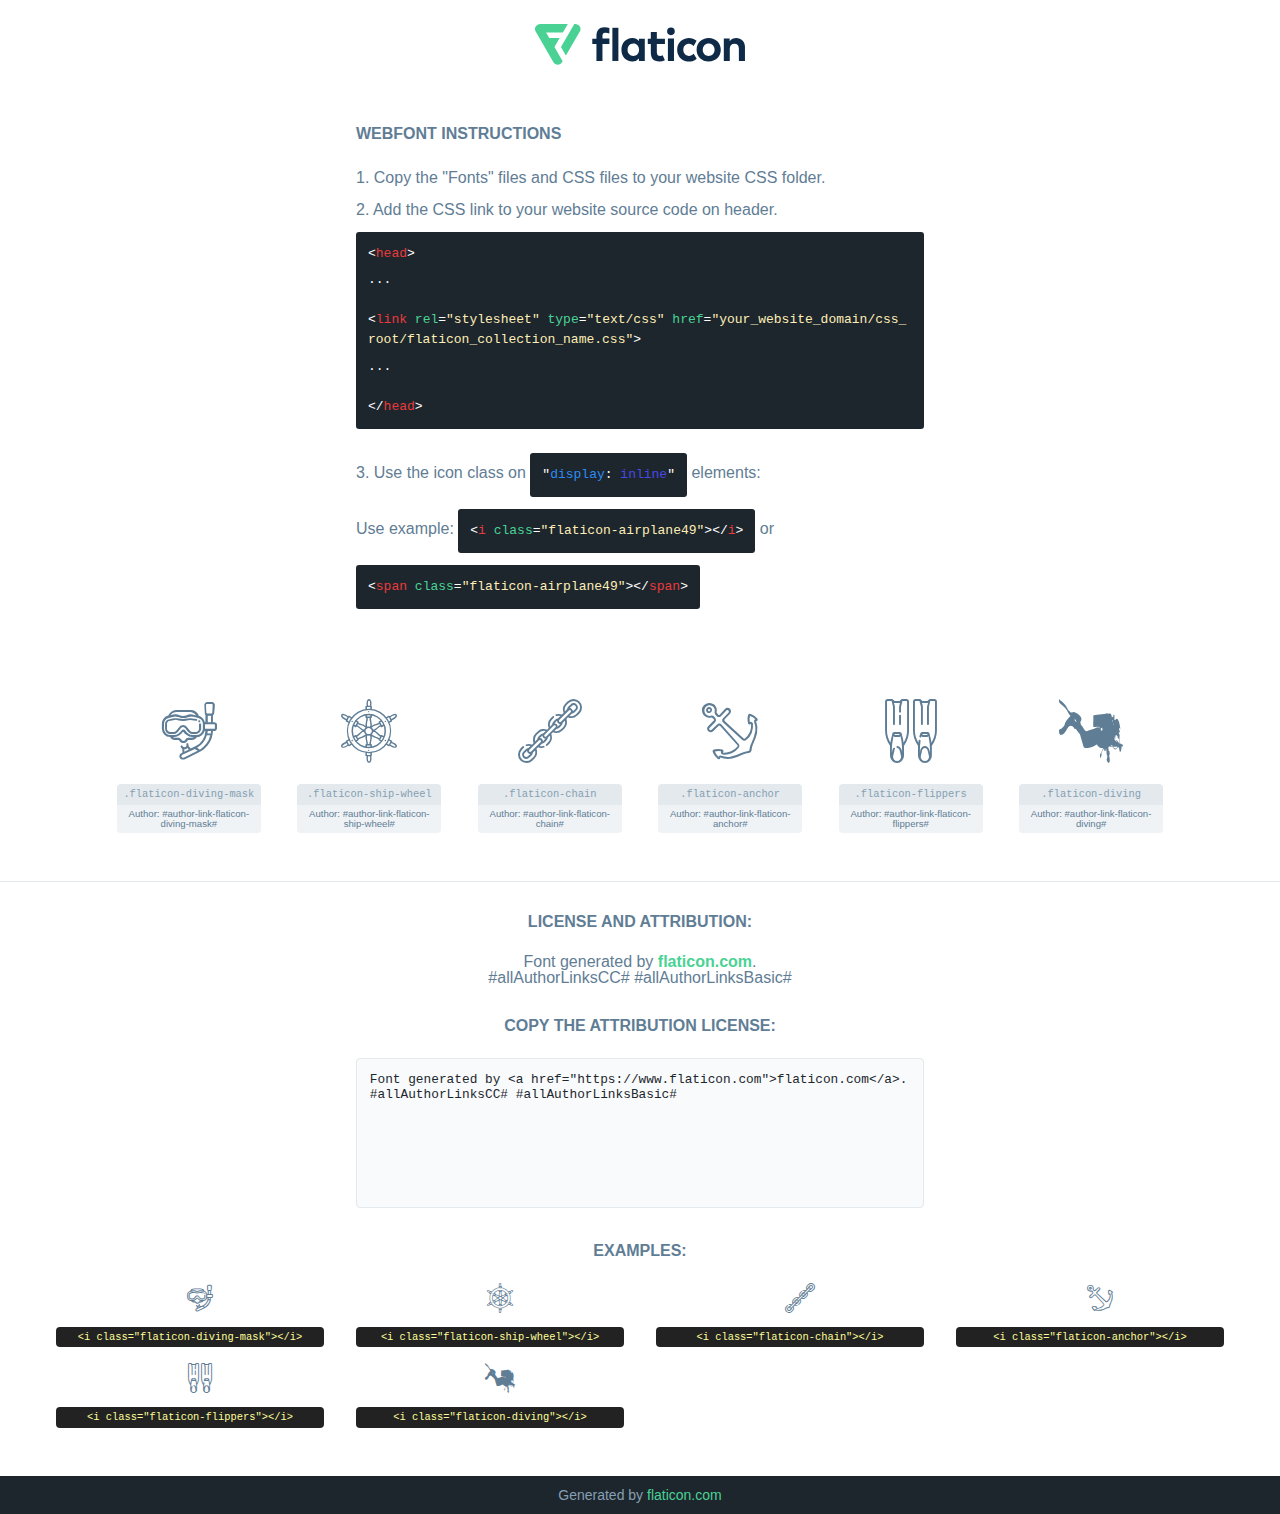
<file: fonts/flat_icons/flaticon_aquanaut.html>
<!DOCTYPE html>
<html lang="en">
<head>
    <title>Flaticon Webfont</title>
    <link rel="stylesheet" type="text/css" href="flaticon_aquanaut.css"/>
    <meta charset="UTF-8">
    <style>
        html, body, div, span, applet, object, iframe,
        h1, h2, h3, h4, h5, h6, p, blockquote, pre,
        a, abbr, acronym, address, big, cite, code,
        del, dfn, em, img, ins, kbd, q, s, samp,
        small, strike, strong, sub, sup, tt, var,
        b, u, i, center,
        dl, dt, dd, ol, ul, li,
        fieldset, form, label, legend,
        table, caption, tbody, tfoot, thead, tr, th, td,
        article, aside, canvas, details, embed,
        figure, figcaption, footer, header, hgroup,
        menu, nav, output, ruby, section, summary,
        time, mark, audio, video {
            margin: 0;
            padding: 0;
            border: 0;
            font-size: 100%;
            font: inherit;
            vertical-align: baseline;
        }

        /* HTML5 display-role reset for older browsers */
        article, aside, details, figcaption, figure,
        footer, header, hgroup, menu, nav, section {
            display: block;
        }

        body {
            line-height: 1;
        }

        ol, ul {
            list-style: none;
        }

        blockquote, q {
            quotes: none;
        }

        blockquote:before, blockquote:after,
        q:before, q:after {
            content: '';
            content: none;
        }

        table {
            border-collapse: collapse;
            border-spacing: 0;
        }

        body {
            font-family: Helvetica, Arial, sans-serif;
            font-size: 16px;
            color: #5f7d95;
        }

        a {
            color: #4AD295;
            font-weight: bold;
            text-decoration: none;
        }

        * {
            -moz-box-sizing: border-box;
            -webkit-box-sizing: border-box;
            box-sizing: border-box;
            margin: 0;
            padding: 0;
        }

        [class^="flaticon-"]:before, [class*=" flaticon-"]:before, [class^="flaticon-"]:after, [class*=" flaticon-"]:after {
            font-family: Flaticon;
            font-size: 30px;
            font-style: normal;
            margin-left: 20px;
            color: #333;
        }

        .wrapper {
            max-width: 600px;
            margin: auto;
            padding: 0 1em;
        }

        .title {
            margin-bottom: 24px;
            text-transform: uppercase;
            font-weight: bold;
        }

        header {
            text-align: center;
            padding: 24px;
        }

        header .logo {
            width: 210px;
            height: auto;
            border: none;
            display: inline-block;
        }

        header strong {
            font-size: 28px;
            font-weight: 500;
            vertical-align: middle;
        }

        .demo {
            margin: 2em auto;
            line-height: 1.25em;
        }

        .demo ul li {
            margin-bottom: 12px;
        }

        .demo ul li code {
            background-color: #1D262D;
            border-radius: 3px;
            padding: 12px;
            display: inline-block;
            color: #fff;
            font-family: Consolas, Monaco, Lucida Console, Liberation Mono, DejaVu Sans Mono, Bitstream Vera Sans Mono, Courier New, monospace;
            font-weight: lighter;
            margin-top: 12px;
            font-size: 13px;
            word-break: break-all;
        }

        .demo ul li code .red {
            color: #EC3A3B;
        }

        .demo ul li code .green {
            color: #4AD295;
        }

        .demo ul li code .yellow {
            color: #FFEEB6;
        }

        .demo ul li code .blue {
            color: #2C8CF4;
        }

        .demo ul li code .purple {
            color: #4949E7;
        }

        .demo ul li code .dots {
            margin-top: 0.5em;
            display: block;
        }

        #glyphs {
            border-bottom: 1px solid #E3E9ED;
            padding: 2em 0;
            text-align: center;
        }

        .glyph {
            display: inline-block;
            width: 9em;
            margin: 1em;
            text-align: center;
            vertical-align: top;
            background: #FFF;
        }

        .glyph .flaticon {
            padding: 10px;
            display: block;
            font-family: "Flaticon";
            font-size: 64px;
            line-height: 1;
        }

        .glyph .flaticon:before {
            font-size: 64px;
            color: #5f7d95;
            margin-left: 0;
        }

        .class-name {
            font-size: 0.65em;
            background-color: #E3E9ED;
            color: #869FB2;
            border-radius: 4px 4px 0 0;
            padding: 0.5em;
            font-family: Consolas, Monaco, Lucida Console, Liberation Mono, DejaVu Sans Mono, Bitstream Vera Sans Mono, Courier New, monospace;
        }

        .author-name {
            font-size: 0.6em;
            background-color: #EFF3F6;
            border-top: 0;
            border-radius: 0 0 4px 4px;
            padding: 0.5em;
        }

        .author-name a {
            color: #1D262D;
        }

        .class-name:last-child {
            font-size: 10px;
            color: #888;
        }

        .class-name:last-child a {
            font-size: 10px;
            color: #555;
        }

        .glyph > input {
            display: block;
            width: 100px;
            margin: 5px auto;
            text-align: center;
            font-size: 12px;
            cursor: text;
        }

        .glyph > input.icon-input {
            font-family: "Flaticon";
            font-size: 16px;
            margin-bottom: 10px;
        }

        .attribution .title {
            margin-top: 2em;
        }

        .attribution textarea {
            background-color: #F8FAFB;
            color: #1D262D;
            padding: 1em;
            border: none;
            box-shadow: none;
            border: 1px solid #E3E9ED;
            border-radius: 4px;
            resize: none;
            width: 100%;
            height: 150px;
            font-size: 0.8em;
            font-family: Consolas, Monaco, Lucida Console, Liberation Mono, DejaVu Sans Mono, Bitstream Vera Sans Mono, Courier New, monospace;
            -webkit-appearance: none;
        }

        .attribution textarea:hover {
            border-color: #CFD9E0;
        }

        .attribution textarea:focus {
            border-color: #4AD295;
        }

        .iconsuse {
            margin: 2em auto;
            text-align: center;
            max-width: 1200px;
        }

        .iconsuse:after {
            content: '';
            display: table;
            clear: both;
        }

        .iconsuse .image {
            float: left;
            width: 25%;
            padding: 0 1em;
        }

        .iconsuse .image p {
            margin-bottom: 1em;
        }

        .iconsuse .image span {
            display: block;
            font-size: 0.65em;
            background-color: #222;
            color: #fff;
            border-radius: 4px;
            padding: 0.5em;
            color: #FFFF99;
            margin-top: 1em;
            font-family: Consolas, Monaco, Lucida Console, Liberation Mono, DejaVu Sans Mono, Bitstream Vera Sans Mono, Courier New, monospace;
        }

        .flaticon:before {
            color: #5f7d95;
        }

        #footer {
            text-align: center;
            background-color: #1D262D;
            color: #869FB2;
            padding: 12px;
            font-size: 14px;
        }

        #footer a {
            font-weight: normal;
        }

        @media (max-width: 960px) {
            .iconsuse .image {
                width: 50%;
            }
        }

        .preview {
            width: 100px;
            display: inline-block;
            margin: 10px;
        }

        .preview .inner {
            display: inline-block;
            width: 100%;
            text-align: center;
            background: #f5f5f5;
            -webkit-border-radius: 3px 3px 0 0;
            -moz-border-radius: 3px 3px 0 0;
            border-radius: 3px 3px 0 0;
        }

        .preview .inner  {
            line-height: 85px;
            font-size: 40px;
            color: #333;
        }

        .label {
            display: inline-block;
            width: 100%;
            box-sizing: border-box;
            padding: 5px;
            font-size: 10px;
            font-family: Monaco, monospace;
            color: #666;
            white-space: nowrap;
            overflow: hidden;
            text-overflow: ellipsis;
            background: #ddd;
            -webkit-border-radius: 0 0 3px 3px;
            -moz-border-radius: 0 0 3px 3px;
            border-radius: 0 0 3px 3px;
            color: #666;
        }
    </style>
</head>
<body>
    <header>
        <a href="https://www.flaticon.com/" target="_blank" class="logo">
            <svg xmlns="http://www.w3.org/2000/svg" viewBox="0 0 394.3 76.5">
                <path d="M156.6,69.4H145.3V7.1h11.3Z" style="fill:#0e2a47"/>
                <path d="M206.2,69.4h-11V64.8a15.4,15.4,0,0,1-12.6,5.7c-11.6,0-20.3-9.5-20.3-22.1s8.8-22.1,20.3-22.1a15.4,15.4,0,0,1,12.6,5.8V27.5h11Zm-32.4-21c0,6.4,4.2,11.6,10.8,11.6s10.8-4.9,10.8-11.6-4.4-11.6-10.8-11.6S173.9,42,173.9,48.4Z"
                      style="fill:#0e2a47"/>
                <path d="M262.5,13.7a7.2,7.2,0,0,1-14.4,0,7.2,7.2,0,1,1,14.4,0ZM261,69.4H249.6v-42H261Z"
                      style="fill:#0e2a47"/>
                <path id="_Trazado_" data-name="&lt;Trazado&gt;"
                      d="M139.6,17.8a16.6,16.6,0,0,0-8-1.4c-3.2.4-4.9,2-4.9,5.9v5.1h13V37.5h-13v32H115.4v-32h-7.8v-10h7.8V22.2c0-9.9,5.2-16.3,15-16.3a23.4,23.4,0,0,1,9.3,1.8Z"
                      style="fill:#0e2a47"/>
                <path d="M235.1,60c-3.5,0-6.3-1.9-6.3-7.1V37.5H244v-10H228.8V15H217.5V27.5h-5.7v10h5.7V53.7c0,10.9,5.3,16.8,15.7,16.8A22.9,22.9,0,0,0,244,68l-4.3-9.1A12.3,12.3,0,0,1,235.1,60Z"
                      style="fill:#0e2a47"/>
                <path d="M348.9,48.4c0,12.6-9.7,22.1-22.7,22.1s-22.7-9.4-22.7-22.1,9.6-22.1,22.7-22.1S348.9,35.8,348.9,48.4Zm-33.9,0c0,6.8,4.8,11.6,11.1,11.6s11.2-4.8,11.2-11.6-4.8-11.6-11.2-11.6S315.1,41.6,315.1,48.4Z"
                      style="fill:#0e2a47"/>
                <path d="M394.3,42.7V69.4H382.9V46.3c0-6.1-3-9.4-8.2-9.4s-8.9,3.2-8.9,9.5v23H354.6v-42h11v4.9c3-4.5,7.6-6.1,12.3-6.1C387.5,26.3,394.3,33,394.3,42.7Z"
                      style="fill:#0e2a47"/>
                <path d="M298,55.7h0a12.4,12.4,0,0,1-8.2,4.2h-.9l-1.8-.2a10,10,0,0,1-7.4-5.6,13.2,13.2,0,0,1-1.2-5.8,13,13,0,0,1,1.3-5.9,10.1,10.1,0,0,1,7.5-5.5h2.4a11.7,11.7,0,0,1,8.3,4.2l5.5-9.6a19.9,19.9,0,0,0-8.1-4.3,23.4,23.4,0,0,0-6.1-.8,25.2,25.2,0,0,0-7.5,1.1,20.9,20.9,0,0,0-8,4.6,21.9,21.9,0,0,0-6.8,16.4,21.9,21.9,0,0,0,6.7,16.3,20.9,20.9,0,0,0,8,4.6,25.2,25.2,0,0,0,7.7,1.2,23.6,23.6,0,0,0,6.2-.8,20,20,0,0,0,8.1-4.4Z"
                      style="fill:#0e2a47"/>
                <path d="M46.3,26.5H26.9L20.8,16H52.4L61.6,0H9.4A9.3,9.3,0,0,0,1.3,4.7a9.3,9.3,0,0,0,0,9.4L34.6,71.8a9.4,9.4,0,0,0,16.2,0l1.1-1.9L36.6,43.3Z"
                      style="fill:#4ad295"/>
                <path d="M84.2,4.7A9.3,9.3,0,0,0,76.1,0H73.8l-25,43.3,9.2,16L84.2,14A9.3,9.3,0,0,0,84.2,4.7Z"
                      style="fill:#4ad295"/>
            </svg>
        </a>
    </header>
    <section class="demo wrapper">

        <p class="title">Webfont Instructions</p>

        <ul>
            <li>
                <span class="num">1. </span>Copy the "Fonts" files and CSS files to your website CSS folder.
            </li>
            <li>
                <span class="num">2. </span>Add the CSS link to your website source code on header.
                <code class="big">
                    &lt;<span class="red">head</span>&gt;
                    <br/><span class="dots">...</span>
                    <br/>&lt;<span class="red">link</span> <span class="green">rel</span>=<span
                        class="yellow">"stylesheet"</span> <span class="green">type</span>=<span
                        class="yellow">"text/css"</span> <span class="green">href</span>=<span class="yellow">"your_website_domain/css_root/flaticon_collection_name.css"</span>&gt;
                    <br/><span class="dots">...</span>
                    <br/>&lt;/<span class="red">head</span>&gt;
                </code>
            </li>

            <li>
                <p>
                    <span class="num">3. </span>Use the icon class on <code>"<span class="blue">display</span>:<span
                        class="purple"> inline</span>"</code> elements:
                    <br/>
                    Use example: <code>&lt;<span class="red">i</span> <span class="green">class</span>=<span class="yellow">&quot;flaticon-airplane49&quot;</span>&gt;&lt;/<span
                        class="red">i</span>&gt;</code> or <code>&lt;<span class="red">span</span> <span
                        class="green">class</span>=<span class="yellow">&quot;flaticon-airplane49&quot;</span>&gt;&lt;/<span
                        class="red">span</span>&gt;</code>
            </li>
        </ul>

    </section>
    <section id="glyphs">
            <div class="glyph">
                <i class="flaticon flaticon-diving-mask"></i>
                <div class="class-name">.flaticon-diving-mask</div>
                <div class="author-name">Author: #author-link-flaticon-diving-mask# </div>
            </div>

            <div class="glyph">
                <i class="flaticon flaticon-ship-wheel"></i>
                <div class="class-name">.flaticon-ship-wheel</div>
                <div class="author-name">Author: #author-link-flaticon-ship-wheel# </div>
            </div>

            <div class="glyph">
                <i class="flaticon flaticon-chain"></i>
                <div class="class-name">.flaticon-chain</div>
                <div class="author-name">Author: #author-link-flaticon-chain# </div>
            </div>

            <div class="glyph">
                <i class="flaticon flaticon-anchor"></i>
                <div class="class-name">.flaticon-anchor</div>
                <div class="author-name">Author: #author-link-flaticon-anchor# </div>
            </div>

            <div class="glyph">
                <i class="flaticon flaticon-flippers"></i>
                <div class="class-name">.flaticon-flippers</div>
                <div class="author-name">Author: #author-link-flaticon-flippers# </div>
            </div>

            <div class="glyph">
                <i class="flaticon flaticon-diving"></i>
                <div class="class-name">.flaticon-diving</div>
                <div class="author-name">Author: #author-link-flaticon-diving# </div>
            </div>

    </section>

    <section class="attribution wrapper"   style="text-align:center;">

        <div class="title">License and attribution:</div><div class="attrDiv">Font generated by <a href="https://www.flaticon.com">flaticon.com</a>. <div>#allAuthorLinksCC# #allAuthorLinksBasic# </div>
        </div>
        <div class="title">Copy the Attribution License:</div>

        <textarea onclick="this.focus();this.select();">Font generated by &lt;a href=&quot;https://www.flaticon.com&quot;&gt;flaticon.com&lt;/a&gt;. #allAuthorLinksCC# #allAuthorLinksBasic#
        </textarea>

    </section>

    <section class="iconsuse">

        <div class="title">Examples:</div>
            <div class="image">
                <p>
                    <i class="flaticon flaticon-diving-mask"></i>
                    <span>&lt;i class=&quot;flaticon-diving-mask&quot;&gt;&lt;/i&gt;</span>
                </p>
            </div>
            <div class="image">
                <p>
                    <i class="flaticon flaticon-ship-wheel"></i>
                    <span>&lt;i class=&quot;flaticon-ship-wheel&quot;&gt;&lt;/i&gt;</span>
                </p>
            </div>
            <div class="image">
                <p>
                    <i class="flaticon flaticon-chain"></i>
                    <span>&lt;i class=&quot;flaticon-chain&quot;&gt;&lt;/i&gt;</span>
                </p>
            </div>
            <div class="image">
                <p>
                    <i class="flaticon flaticon-anchor"></i>
                    <span>&lt;i class=&quot;flaticon-anchor&quot;&gt;&lt;/i&gt;</span>
                </p>
            </div>
            <div class="image">
                <p>
                    <i class="flaticon flaticon-flippers"></i>
                    <span>&lt;i class=&quot;flaticon-flippers&quot;&gt;&lt;/i&gt;</span>
                </p>
            </div>
            <div class="image">
                <p>
                    <i class="flaticon flaticon-diving"></i>
                    <span>&lt;i class=&quot;flaticon-diving&quot;&gt;&lt;/i&gt;</span>
                </p>
            </div>
        </div>

    </section>

    <div id="footer">
        <div>Generated by <a href="https://www.flaticon.com">flaticon.com</a>
        </div>
    </div>

</body>
</html>
</file>
<file: fonts/flat_icons/flaticon_aquanaut.css>
@font-face {
    font-family: "flaticon_aquanaut";
    src: url("./flaticon_aquanaut.ttf") format("truetype"),
url("./flaticon_aquanaut.woff") format("woff"),
url("./flaticon_aquanaut.woff2") format("woff2"),
url("./flaticon_aquanaut.eot#iefix") format("embedded-opentype"),
url("./flaticon_aquanaut.svg#flaticon_aquanaut") format("svg");
}

i[class^="flaticon-"]:before, i[class*=" flaticon-"]:before {
    font-family: flaticon_aquanaut !important;
    font-style: normal;
    font-weight: normal !important;
    font-variant: normal;
    text-transform: none;
    line-height: 1;
    -webkit-font-smoothing: antialiased;
    -moz-osx-font-smoothing: grayscale;
}

.flaticon-diving-mask:before {
    content: "\f101";
}
.flaticon-ship-wheel:before {
    content: "\f102";
}
.flaticon-chain:before {
    content: "\f103";
}
.flaticon-anchor:before {
    content: "\f104";
}
.flaticon-flippers:before {
    content: "\f105";
}
.flaticon-diving:before {
    content: "\f106";
	color: white;
	fill: white
}
</file>
<file: css/style.css>
/* -------------------------------------------------------------------
 * Template Name         : Onpg - One Page Agency Template
 * Created Date          : 15 July 2018
 * Version               : 1.0
 * File Name             : style.css
------------------------------------------------------------------- */
/* -------------------------------------------------------------------
   Base                               
   ------------------------ /
 * 01.Base
 * 02.Typography
 * 03.Helper Class
   ------------------------ /
   Components                               
   ------------------------ /
 * 04.Buttons  
 * 05.Animations 
 * 06.Form(Input)
 * 07.Preloader
   ------------------------ /
   Layout                               
   ------------------------ /
 * 08.Header
 * 09.Hero
 * 10.About
 * 11.Features
 * 12.Services
 * 13.Work Process
 * 14.Portfolio
 * 15.Counters
 * 16.Team
 * 17.Clients
 * 18.Pricing
 * 19.Latest Blog
 * 20.Contact Us
 * 21.Footer
 * 22.Breadcrumb
   ------------------------ /
   Pages                               
   ------------------------ /
 * 23.Blog Single
 * 24.Index Slider
 * 25.Index Particles
 * 26.Index Ripples
 * 27.Index Video
 * 28.Index Svg
 * 29.Index Glitch
 * 30.Index Intro
------------------------------------------------------------------- */
/* ---------------------------------------------------------------- */
/* 01.Base                               
/* ---------------------------------------------------------------- */
body,
html {
  font-size: 16px;
  font-family: "Poppins", sans-serif;
  color: #222222;
  margin: 0;
  padding: 0;
  background-color: #eff9fe; /* bg */
}

::-moz-selection {
  background: #009de8;
  color: #fff;
}

::selection {
  background: #009de8;
  color: #fff;
}

a:link,
a:hover,
a:active,
a:visited {
  text-decoration: none;
}

ul,
ol {
  list-style-type: none;
  padding: 0;
  margin: 0;
}

textarea,
textarea:focus,
input,
input:focus,
button,
button:focus {
  outline: none;
  resize: inherit;
}

/* ---------------------------------------------------------------- */

/* 02.Typography /* ---------------------------------------------------------------- */

h1,
h2,
h3,
h4,
h5,
h6 {
  font-family: "Poppins", sans-serif;
  font-weight: 700;
  color: #0f0b36;
  margin: 0;
  line-height: 1.4;
  overflow-wrap: break-word;
  word-wrap: break-word;
  cursor: default;
}

h1 span,
h2 span {
  font-weight: 200;
}

h1,
.h1 {
  font-size: 6rem;
}

h2,
.h2 {
  font-size: 2.7rem;
}

@media only screen and (max-width: 992px) {
  h1,
  .h1 {
    font-size: 4rem;
  }
  h2,
  .h2 {
    font-size: 2rem;
  }
  .hero-inner .hero-subtitle {
    font-size: 1.2rem !important;
  }
}

h3,
.h3 {
  font-size: 2.3rem;
}

@media only screen and (max-width: 992px) {
  h3,
  .h3 {
    font-size: 1.8rem;
  }
}

h4,
.h4 {
  font-size: 2.1rem;
}

@media only screen and (max-width: 992px) {
  h4,
  .h4 {
    font-size: 1.5rem !important;
  }
}

h5,
.h5 {
  font-size: 1.467rem;
}

@media only screen and (max-width: 992px) {
  h5,
  .h5 {
    font-size: 1.3rem;
  }
}

h6,
.h6 {
  font-size: 1.2rem;
}

.h6small {
  font-size: 1rem;
}

p {
  line-height: 30px;
  margin: 0;
}

p span {
  color: #009de8;
  font-weight: 700;
}

.spc {
  letter-spacing: 2px;
}

/* ---------------------------------------------------------------- */

/* 03.Helper Class /* ---------------------------------------------------------------- */

.page-wrapper {
  overflow: hidden;
  position: relative;
}

.container {
  max-width: 1200px;
}

.section {
  padding: 100px 0;
  overflow: hidden;
}

.section .section-heading {
  margin-bottom: 50px;
  text-align: center;
}

.section .section-heading .section-title {
  margin-bottom: 20px;
  position: relative;
  padding-bottom: 15px;
}

.section .section-heading .section-title span {
  margin-left: 15px;
  color: #009de8;
}

.section .section-heading .section-title:after,
.section .section-heading .section-title:before {
  content: "";
  position: absolute;
  left: 50%;
  -webkit-transform: translateX(-50%);
  transform: translateX(-50%);
}

.section .section-heading .section-title:after {
  width: 100px;
  height: 4px;
  background: #009de8;
  bottom: 0;
}

.section .section-heading .section-title:before {
  width: 20px;
  height: 20px;
  background: #009de8;
  z-index: 5;
  bottom: -8px;
  border: 5px solid #fff;
}

.inner-header-title {
  margin-bottom: 25px !important;
  position: relative;
  padding-bottom: 20px;
  display: block;
}

.inner-header-title:after,
.inner-header-title:before {
  content: "";
  bottom: 0;
  left: 0;
  height: 2px;
  position: absolute;
  border-radius: 5px;
}

.inner-header-title:after {
  width: 100%;
  background: rgba(0, 0, 0, 0.05);
}

.inner-header-title:before {
  width: 60px;
  z-index: 36;
  background: #009de8;
}

.bg-dark-blue .section-heading .section-title {
  color: #fff;
}

.bg-dark-blue .section-heading .section-title:after {
  background: #fff;
}

.bg-dark-blue .section-heading .section-title:before {
  background: #fff;
  border: 5px solid #001846;
}

.bg-dark-blue .section-heading p {
  color: #fff;
  opacity: 0.75;
}

.pb-minus-70 {
  padding-bottom: 70px;
}

.bg-dark-blue {
  background: #001846;
}

.bg-soft-gray {
  background: #fafafa;
}

.bg-jarallax-overlay {
  position: relative;
}

.bg-jarallax-overlay:before {
  content: "";
  position: absolute;
  top: 0;
  left: 0;
  width: 100%;
  height: 100%;
  background: #0f0b36;
  opacity: 0.8;
}

.jarallax {
  position: relative;
  z-index: 0;
}

.jarallax .jarallax-img {
  position: absolute;
  -o-object-fit: cover;
  object-fit: cover;
  font-family: "object-fit: cover;";
  top: 0;
  left: 0;
  width: 100%;
  height: 100%;
  z-index: -1;
}

.border-none {
  border: none;
}

.owl-carousel .owl-item img {
  width: auto;
  display: inline-block;
}

.owl-carousel.owl-theme .owl-nav.disabled + .owl-dots {
  margin-top: 30px;
  line-height: 0;
}

.owl-carousel.owl-theme .owl-dots .owl-dot.active span {
  background: #009de8;
}

.owl-carousel.owl-theme .owl-dots .owl-dot span {
  background: transparent;
  border: 2px solid #009de8;
  margin: 0 5px;
  width: 15px;
  height: 15px;
  border-radius: 0;
  -webkit-transition: all 0.3s ease;
  transition: all 0.3s ease;
}

.bg-dark-blue .owl-carousel.owl-theme .owl-dots .owl-dot.active span {
  background: #fff;
}

.bg-dark-blue .owl-carousel.owl-theme .owl-dots .owl-dot span {
  border: 2px solid #fff;
}

/* ---------------------------------------------------------------- */

/* 04.Buttons /* ---------------------------------------------------------------- */

.primary-button {
  z-index: 4;
  padding: 20px 32px;
  overflow: hidden;
  text-align: center;
  position: relative;
  display: inline-block;
  text-transform: uppercase;
  -webkit-transition: all 0.3s ease;
  transition: all 0.3s ease;
  background: transparent;
  color: #fff !important;
  border: 0.5px solid white;
  border-radius: 5px;
}

.primary-button:after {
  top: 0;
  left: 0;
  content: "";
  z-index: -4;
  width: 100%;
  height: 100%;
  visibility: hidden;
  position: absolute;
  -webkit-transform-origin: 0 0;
  transform-origin: 0 0;
  -webkit-transform: scaleX(0);
  transform: scaleX(0);
  background: #009de8;
  -webkit-transition: all 0.3s ease;
  transition: all 0.3s ease;
}

.primary-button:hover {
  color: #fff !important;
  border: 0.5px solid transparent;
}

.primary-button:hover:after {
  width: 100%;
  -webkit-transform: scale(1);
  transform: scale(1);
  visibility: visible;
}

.default-button {
  z-index: 4;
  padding: 20px 32px;
  overflow: hidden;
  text-align: center;
  position: relative;
  display: inline-block;
  text-transform: capitalize;
  -webkit-transition: all 0.3s ease;
  transition: all 0.3s ease;
  background: #fff;
  color: #000019;
  border: 0.5px solid #000019;
  border-radius: 5px;
}

.default-button:after {
  top: 0;
  left: 0;
  content: "";
  z-index: -4;
  width: 100%;
  height: 100%;
  visibility: hidden;
  position: absolute;
  -webkit-transform-origin: 0 0;
  transform-origin: 0 0;
  -webkit-transform: scaleX(0);
  transform: scaleX(0);
  background: #009de8;
  -webkit-transition: all 0.3s ease;
  transition: all 0.3s ease;
}

.default-button:hover {
  color: #fff !important;
  border: 0.5px solid transparent;
}

.default-button:hover:after {
  width: 100%;
  -webkit-transform: scale(1);
  transform: scale(1);
  visibility: visible;
}
.header-button {
  border: 0.5px solid #000019 !important;
  text-transform: uppercase;
  padding: 14px 32px !important;
}
.header-button:hover {
  border: 0.5px solid #009de8 !important;
}

.video-button {
  z-index: 4;
  width: 64px;
  height: 64px;
  line-height: 64px;
  overflow: hidden;
  text-align: center;
  position: relative;
  display: inline-block;
  text-transform: capitalize;
  -webkit-transition: all 0.3s ease;
  transition: all 0.3s ease;
  background: #001846;
  color: #fff !important;
  border-radius: 10px;
}

.video-button:after {
  top: 0;
  left: 0;
  content: "";
  z-index: -4;
  width: 100%;
  height: 100%;
  visibility: hidden;
  position: absolute;
  -webkit-transform-origin: 0 0;
  transform-origin: 0 0;
  -webkit-transform: scaleX(0);
  transform: scaleX(0);
  background: #009de8;
  -webkit-transition: all 0.3s ease;
  transition: all 0.3s ease;
}

.video-button:hover {
  color: #fff !important;
}

.video-button:hover:after {
  width: 100%;
  -webkit-transform: scale(1);
  transform: scale(1);
  visibility: visible;
}

.scroll-top-btn {
  bottom: 0;
  opacity: 0;
  right: 10px;
  width: 64px;
  height: 64px;
  z-index: 1444;
  line-height: 64px;
  font-size: 16px;
  text-align: center;
  position: fixed;
  visibility: hidden;
  color: #fff !important;
  background: #009de8;
  -webkit-transition: all 0.3s ease;
  transition: all 0.3s ease;
  border-radius: 10px;
}

.scroll-top-btn.active {
  opacity: 1;
  bottom: 10px;
  visibility: visible;
}

.scroll-top-btn:hover {
  color: #fff !important;
}

.scroll-top-btn:hover:after {
  width: 100%;
  -webkit-transform: scaleY(1);
  transform: scaleY(1);
  visibility: visible;
}

.scroll-top-btn:after {
  top: 0;
  left: 0;
  content: "";
  z-index: -4;
  width: 100%;
  height: 100%;
  visibility: hidden;
  position: absolute;
  -webkit-transform-origin: bottom;
  transform-origin: bottom;
  -webkit-transform: scaleY(0);
  transform: scaleY(0);
  background: #001846;
  -webkit-transition: all 0.3s ease;
  transition: all 0.3s ease;
  border-radius: 10px;
}

/* ---------------------------------------------------------------- */

/* 05.Animations /* ---------------------------------------------------------------- */

@-webkit-keyframes stickyMenu {
  0% {
    margin-top: -120px;
    opacity: 0;
  }
  50% {
    margin-top: -64px;
    opacity: 0;
  }
  100% {
    margin-top: 0;
    opacity: 1;
  }
}

@keyframes stickyMenu {
  0% {
    margin-top: -120px;
    opacity: 0;
  }
  50% {
    margin-top: -64px;
    opacity: 0;
  }
  100% {
    margin-top: 0;
    opacity: 1;
  }
}

@-webkit-keyframes preLoader {
  0% {
    top: 36px;
    left: 36px;
    width: 0;
    height: 0;
    opacity: 1;
  }
  100% {
    top: 0px;
    left: 0px;
    width: 72px;
    height: 72px;
    opacity: 0;
  }
}

@keyframes preLoader {
  0% {
    top: 36px;
    left: 36px;
    width: 0;
    height: 0;
    opacity: 1;
  }
  100% {
    top: 0px;
    left: 0px;
    width: 72px;
    height: 72px;
    opacity: 0;
  }
}

/* ---------------------------------------------------------------- */

/* 06.Form(Input, Comment) /* ---------------------------------------------------------------- */

.pagination-wrap {
  margin-top: 20px;
}

.pagination-wrap .pagination-link {
  width: 50px;
  height: 50px;
  color: #001846;
  line-height: 50px;
  margin: 0 5px 0 0;
  font-weight: 600;
  text-align: center;
  display: inline-block;
  background: #fff;
  -webkit-transition: all 0.3s ease;
  transition: all 0.3s ease;
  -webkit-box-shadow: 0 10px 25px 0 rgba(0, 0, 0, 0.1);
  box-shadow: 0 10px 25px 0 rgba(0, 0, 0, 0.1);
}

.pagination-wrap .pagination-link:hover,
.pagination-wrap .pagination-link.active {
  background: #009de8;
  color: #fff !important;
}

.pagination-wrap .pagination-link:last-child {
  margin-right: 0;
}

.comment-item {
  margin-bottom: 30px;
  -webkit-transition: all 0.3s ease;
  transition: all 0.3s ease;
}

.comment-item:last-child {
  border-bottom: 0;
}

.comment-item p {
  margin-bottom: 15px !important;
}

.comment-item .comment-item-title {
  margin-bottom: 10px;
}

.comment-item img {
  margin-right: 20px;
}

.comment-item .comment-meta {
  margin-bottom: 10px;
}

.comment-item .comment-meta span {
  display: inline-block;
  margin-right: 10px;
  color: #000000;
  font-size: 14px;
  font-weight: 500;
}

.comment-item .comment-meta span i {
  margin-right: 10px;
  color: #009de8;
}

.comment-item .reply-btn {
  display: inline-block;
  font-weight: 500;
  color: #000000;
  -webkit-transition: all 0.25s ease;
  transition: all 0.25s ease;
}

.comment-item .reply-btn:hover {
  color: #009de8;
}

.comment-item .reply-btn i {
  vertical-align: -1px;
  display: inline-block;
  color: #009de8;
}

.comment-item.sub-comment-item {
  margin-left: 120px;
}

.leave-comment-wrapper .comment-form-group {
  margin-bottom: 30px;
  position: relative;
}

.leave-comment-wrapper .comment-form-group .form-control {
  outline: none;
  width: 100%;
  border: none;
  height: auto;
  color: #000000;
  padding: 18px 20px 18px 50px;
  border-radius: 5px;
  display: block;
  margin-bottom: 20px;
  position: relative;
  -webkit-transition: all 0.3s ease;
  transition: all 0.3s ease;
  -webkit-box-shadow: 0 10px 30px 0 rgba(0, 0, 0, 0.1);
  box-shadow: 0 10px 30px 0 rgba(0, 0, 0, 0.1);
}

.leave-comment-wrapper .comment-form-group .form-control:focus {
  -webkit-box-shadow: 0 15px 30px rgba(0, 0, 0, 0.15);
  box-shadow: 0 15px 30px rgba(0, 0, 0, 0.15);
}

.leave-comment-wrapper .comment-form-group span {
  top: 0;
  left: 20px;
  line-height: 60px;
  color: #009de8;
  position: absolute;
  pointer-events: none;
}

.leave-comment-wrapper button {
  border: none;
}

/* ---------------------------------------------------------------- */

/* 07.Preloader /* ---------------------------------------------------------------- */

#preloader-wrap {
  top: 0;
  left: 0;
  width: 100%;
  height: 100%;
  display: -webkit-box;
  display: -ms-flexbox;
  display: flex;
  z-index: 5555;
  position: fixed;
  -webkit-box-align: center;
  -ms-flex-align: center;
  align-items: center;
  -webkit-box-pack: center;
  -ms-flex-pack: center;
  justify-content: center;
  background: #001846;
}

.lds-ripple {
  width: 80px;
  height: 80px;
  position: relative;
  display: inline-block;
}

.lds-ripple div {
  opacity: 1;
  border-radius: 50%;
  position: absolute;
  border: 4px solid #fff;
  -webkit-animation: preLoader 1s cubic-bezier(0, 0.2, 0.8, 1) infinite;
  animation: preLoader 1s cubic-bezier(0, 0.2, 0.8, 1) infinite;
}

.lds-ripple div:nth-child(2) {
  -webkit-animation-delay: -0.5s;
  animation-delay: -0.5s;
}

/* ---------------------------------------------------------------- */

/* 08.Header /* ---------------------------------------------------------------- */

.header {
  padding: 10px 0;
  -webkit-transition: all 400ms cubic-bezier(0.65, 0, 0.35, 1);
  transition: all 400ms cubic-bezier(0.65, 0, 0.35, 1);
}

.header .navbar-brand {
  padding: 0;
  color: #fff;
  margin-right: 0;
  text-transform: capitalize;
}

.header .navbar-brand img {
  display: none;
}

.header .navbar-brand img.logo-transparent,
.header .navbar-brand img.logo-normal {
  display: block;
  max-width: 200px;
  width: 100%;
}

.header .navbar-btn-resp .primary-button {
  margin-left: 20px;
}

.header .nav-item .nav-link {
  color: #fff;
  font-size: 0.9rem;
  font-weight: 500;
  padding: 31px 20px;
  text-transform: uppercase;
  /*letter-spacing: 0.6px;*/
  display: block;
  position: relative;
  line-height: 28px;
  opacity: 0.8;
}

.header .nav-item .nav-link:after {
  content: "";
  position: absolute;
  left: 0;
  bottom: 0;
  width: 100%;
  height: 4px;
  background: #fff;
}

.header .nav-item .nav-link.active {
  opacity: 1;
}

.header .nav-item .nav-link:not(.active):after {
  left: 0;
  bottom: 0;
  width: 100%;
  height: 4px;
  z-index: 7;
  content: "";
  position: absolute;
  -webkit-transform: scaleX(0);
  transform: scaleX(0);
  -webkit-transform-origin: 100% 0;
  transform-origin: 100% 0;
  background: #fff;
  -webkit-transition: -webkit-transform 0.4s ease;
  transition: -webkit-transform 0.4s ease;
  transition: transform 0.4s ease;
  transition: transform 0.4s ease, -webkit-transform 0.4s ease;
}

.header .nav-item .nav-link:not(.active):hover:after {
  -webkit-transform: scaleX(1);
  transform: scaleX(1);
  -webkit-transform-origin: 0 0;
  transform-origin: 0 0;
}

.header .nav-item:hover > a {
  color: #fff;
  opacity: 1;
}

.header .nav-item.dropdown:hover .nav-link:after {
  -webkit-transform: scaleX(1);
  transform: scaleX(1);
  -webkit-transform-origin: 0 0;
  transform-origin: 0 0;
}

.header .nav-item.dropdown .dropdown-menu {
  border: 0;
  padding: 0;
  margin: 0;
  border-radius: 0;
  background-color: #fff;
  -webkit-box-shadow: 0 3px 15px 0 rgba(0, 0, 0, 0.1);
  box-shadow: 0 3px 15px 0 rgba(0, 0, 0, 0.1);
}

.header .nav-item.dropdown .dropdown-menu .dropdown-item {
  width: 100%;
  color: #000000;
  font-size: 14px;
  display: block;
  font-weight: 400;
  padding: 15px 20px;
  position: relative;
  text-decoration: none;
  border-bottom: 1px solid rgba(0, 0, 0, 0.05);
  -webkit-transition: all 0.25s ease;
  transition: all 0.25s ease;
}

.header .nav-item.dropdown .dropdown-menu .dropdown-item:hover {
  color: #fff;
  background: #009de8;
  border-bottom-color: #009de8;
}

.header .nav-item.dropdown .dropdown-menu .dropdown-item:last-child {
  border-bottom: 0;
}

.header .nav-item.dropdown .dropdown-toggle {
  padding-right: 25px !important;
}

.header .nav-item.dropdown .dropdown-toggle:after {
  display: inline-block;
  margin-left: 0;
  vertical-align: initial;
  content: "";
  border: none;
}

.header .nav-item.dropdown .dropdown-toggle:before {
  content: "\f078";
  top: 50%;
  right: 0;
  position: absolute;
  font-weight: 700;
  font-family: "Font Awesome 5 Free";
  font-size: 12px;
  -webkit-transition: all 0.25s ease;
  transition: all 0.25s ease;
  -webkit-transform: translateY(-50%);
  transform: translateY(-50%);
}

.header .nav-item.dropdown .dropdown-toggle[aria-expanded="true"]:before {
  top: 30px;
  -webkit-transform: rotate(180deg);
  transform: rotate(180deg);
}

.header .navbar-toggler {
  outline: none;
  border: none;
  border-radius: 0;
  padding: 0 10px 4px 0;
}

.header .navbar-toggler .togler-icon-inner span {
  height: 3px;
  margin: 5px;
  width: 30px;
  display: block;
  background: #fff;
  -webkit-transition: all 0.3s ease;
  transition: all 0.3s ease;
}

.header .navbar-toggler .togler-icon-inner span:nth-child(2) {
  width: 20px !important;
  margin-left: auto;
}

.header .navbar-toggler .togler-icon-inner span:last-child {
  margin-bottom: 0;
}

.header
  .navbar-toggler[aria-expanded="true"]
  .togler-icon-inner
  span:nth-child(1) {
  -webkit-transform: rotate(-45deg) translate(-5px, 6px);
  transform: rotate(-45deg) translate(-5px, 6px);
}

.header
  .navbar-toggler[aria-expanded="true"]
  .togler-icon-inner
  span:nth-child(2) {
  opacity: 0;
}

.header
  .navbar-toggler[aria-expanded="true"]
  .togler-icon-inner
  span:nth-child(3) {
  -webkit-transform: rotate(45deg) translate(-5px, -6px);
  transform: rotate(45deg) translate(-5px, -6px);
}

.header .login-btn-mobile,
.header .search-btn-mobile {
  display: none;
}

/* Header Shrink */

.header-shrink {
  border-bottom: none;
  padding: 0;
  width: 100%;
  position: fixed;
  z-index: 555;
  background: #fff;
  -webkit-box-shadow: 0 3px 15px 0 rgba(0, 0, 0, 0.1);
  box-shadow: 0 3px 15px 0 rgba(0, 0, 0, 0.1);
  -webkit-animation: stickyMenu 1s ease forwards;
  animation: stickyMenu 1s ease forwards;
}

.header-shrink .nav-item:hover .nav-link {
  color: #009de8;
}

.header-shrink .nav-item .default-nav-btn {
  border-color: #009de8;
}

.header-shrink .nav-item .default-nav-btn span {
  z-index: 1;
  color: #009de8;
}

.header-shrink .nav-item .default-nav-btn:hover {
  color: #fff;
}

.header-shrink .nav-item .default-nav-btn:hover span {
  color: #fff;
}

.header-shrink .nav-item .default-nav-btn:hover:after {
  -webkit-transform: scale(1);
  transform: scale(1);
  -webkit-transform-origin: 0 0;
  transform-origin: 0 0;
}

.header-shrink .nav-item .default-nav-btn:after {
  content: "";
  top: 0;
  left: 0;
  width: 100%;
  height: 100%;
  z-index: -4;
  -webkit-transform: scaleX(0);
  transform: scaleX(0);
  position: absolute;
  background: #009de8;
  -webkit-transform-origin: 100% 0;
  transform-origin: 100% 0;
  -webkit-transition: -webkit-transform 400ms cubic-bezier(0.65, 0, 0.35, 1);
  transition: -webkit-transform 400ms cubic-bezier(0.65, 0, 0.35, 1);
  transition: transform 400ms cubic-bezier(0.65, 0, 0.35, 1);
  transition: transform 400ms cubic-bezier(0.65, 0, 0.35, 1),
    -webkit-transform 400ms cubic-bezier(0.65, 0, 0.35, 1);
}

.header-shrink .nav-item .nav-link {
  color: #000000;
  opacity: 1;
}

.header-shrink .nav-item .nav-link.active,
.header-shrink .nav-item .nav-link:hover {
  color: #009de8;
}

.header-shrink .nav-item .nav-link:after {
  background: #009de8;
}

.header-shrink .nav-item .nav-link:not(.active):after {
  background: #009de8;
}

.header-shrink .navbar-toggler .togler-icon-inner span {
  background-color: #000000;
}

/* ---------------------------------------------------------------- */

/* Responsive Media Query (less than 992px)/* ---------------------------------------------------------------- */

@media only screen and (max-width: 991.98px) {
  .header .container {
    max-width: 100%;
    padding: 0;
  }
  .header .navbar-brand {
    padding: 10px 0 10px 15px;
  }
  .header .main-menu {
    background: #fff;
  }
  .header .main-menu .navbar-nav {
    max-height: 400px;
    overflow: hidden;
    overflow-y: auto;
  }
  .header .main-menu .navbar-nav .nav-item:last-child .nav-link {
    border-bottom: 0;
  }
  .header .main-menu .navbar-nav .nav-link {
    color: #000000;
    padding: 10px 15px !important;
    -webkit-transition: all 0.25s linear;
    transition: all 0.25s linear;
    opacity: 1;
    border-bottom: 1px solid #eee;
  }
  .header .main-menu .navbar-nav .nav-link:after {
    display: none;
  }
  .header .main-menu .navbar-nav .nav-link.active {
    background: #009de8;
    color: #fff !important;
    border-color: #009de8;
  }
  .header .main-menu .navbar-nav .nav-link:not(.active):hover {
    background: #009de8;
    color: #fff !important;
    border-color: #009de8;
  }
  .header .main-menu .nav-item .dropdown-menu {
    -webkit-box-shadow: none;
    box-shadow: none;
    background: rgba(248, 14, 14, 0.1);
  }
  .header .main-menu .nav-item .dropdown-menu .dropdown-item:hover {
    background: #009de8;
  }
  .header .dropdown-toggle:before {
    top: 27px !important;
    right: 20px !important;
  }
  .header .dropdown-toggle[aria-expanded="true"]:before {
    top: 11px !important;
    -webkit-transform: rotate(180deg) !important;
    transform: rotate(180deg) !important;
  }
  .header .search-btn-mobile {
    display: block;
    position: absolute;
    top: 32px;
    background: transparent;
    border: none;
    color: #fff;
    font-size: 16px;
    right: 60px;
  }
  .header.header-shrink .search-btn-mobile {
    color: #000000;
  }
  .header .search-btn-resp {
    display: none;
  }
  .navbar-btn-resp {
    display: none !important;
  }
  /* Header Shrink */
  .header-shrink .nav-item:hover .nav-link {
    color: #009de8;
  }
  .header-shrink .nav-item .nav-link {
    color: #000000;
  }
  .header-shrink .nav-item .nav-link.active,
  .header-shrink .nav-item .nav-link:hover {
    color: #009de8;
  }
  .header-shrink .nav-item .nav-link:after {
    background: #009de8;
  }
  .header-shrink .nav-item .nav-link:not(.active):after {
    background: #009de8;
  }
  .header-shrink .togler-icon-inner span {
    background-color: #000000;
  }
  /* logo mobile */
  .header .navbar-brand img.logo-transparent,
  .header .navbar-brand img.logo-normal {
    margin: 8px 0;
  }
  .scroll-top-btn {
    width: 48px;
    height: 48px;
    line-height: 48px;
    font-size: 14px;
  }
}

/* ---------------------------------------------------------------- */

/* Responsive Media Query * Large devices (desktop, less than min-width: 992px)/* ---------------------------------------------------------------- */

@media screen and (min-width: 991.98px) {
  .dropdown-menu {
    border: 0;
    top: 120%;
    left: 0;
    color: #000000;
    z-index: 15;
    opacity: 0;
    visibility: hidden;
    display: initial;
    min-width: 230px;
    border-radius: 0;
    position: absolute;
  }
  .dropdown-menu.show {
    opacity: 1;
    top: 100%;
    visibility: visible;
    -webkit-transition: all 0.25s linear;
    transition: all 0.25s linear;
  }
}

/* ---------------------------------------------------------------- */

/* 09.Hero /* ---------------------------------------------------------------- */

.hero-section {
  z-index: 1;
  text-align: center;
  display: -webkit-box;
  display: -ms-flexbox;
  display: flex;
  overflow: hidden;
  min-height: 100vh;
  position: relative;
  -webkit-box-align: center;
  -ms-flex-align: center;
  align-items: center;
  background-size: cover;
  background-position: center center;
  background-repeat: no-repeat;
}

.hero-section::after {
  content: "";
  position: absolute;
  left: 0;
  top: 0;
  opacity: 0.75;
  width: 100%;
  height: 100%;
  z-index: -5;
  background: #001846;
}

.hero-inner {
  position: relative;
  z-index: 15;
}

.hero-inner .hero-sup-title {
  margin-bottom: 20px;
  padding: 10px 18px;
  color: #fff;
  display: inline-block;
  text-transform: uppercase;
  letter-spacing: 2px;
  background: rgba(255, 255, 255, 0.1);
  font-size: 0.7rem;
}

.hero-inner .hero-title {
  margin-bottom: 5px;
  color: #fff;
  line-height: 1;
}

.hero-inner .hero-subtitle {
  opacity: 0.75;
  color: #fff;
  margin: 0 0 40px;
  font-size: 2rem;
}

.hero-inner .hero-btn a.primary-button {
  margin-right: 0;
  /*changed from 15px */
}

.hero-btn {
  text-align: center;
}

/* ---------------------------------------------------------------- */

/* Responsive Media Query (less than 576px)/* ---------------------------------------------------------------- */

@media only screen and (max-width: 576px) {
  .hero-inner .hero-subtitle {
    font-size: 0.8rem;
    margin-bottom: 15px;
  }
  .hero-inner .hero-title {
    font-size: 2.5rem;
    margin-bottom: 20px;
  }
  .hero-inner .hero-sup-title {
    font-size: 0.6rem;
  }
}

/* ---------------------------------------------------------------- */

/* 10.About /* ---------------------------------------------------------------- */

.about-inner .about-title {
  margin-bottom: 20px;
}

.about-inner .about-title span {
  font-weight: 800;
  font-style: italic;
  color: #009de8;
  position: relative;
}

.about-inner .about-text {
  margin-bottom: 30px;
}

.about-inner .about-list {
  margin-bottom: 30px;
}

.about-inner .about-list li {
  display: -webkit-box;
  display: -ms-flexbox;
  display: flex;
  -webkit-box-align: start;
  -ms-flex-align: start;
  align-items: flex-start;
  margin-bottom: 30px;
}

.about-inner .about-list li:first-child i {
  background: #001846;
}

.about-inner .about-list li i {
  width: 64px;
  height: 64px;
  -webkit-box-flex: 0;
  -ms-flex: 0 0 64px;
  flex: 0 0 64px;
  text-align: center;
  line-height: 64px;
  border-radius: 50%;
  margin-right: 15px;
  font-weight: 600;
  font-size: 25px;
  color: #fff;
  background: #009de8;
  -webkit-transition: all 0.3s ease;
  transition: all 0.3s ease;
}

.about-inner .about-list li:last-child {
  margin-bottom: 0;
}

.about-inner .about-list li .body h6 {
  margin-bottom: 10px;
}

.about-inner .about-btn .video-button {
  margin-left: 15px;
}

/* ---------------------------------------------------------------- */

/* Responsive Media Query (less than 992px)/* ---------------------------------------------------------------- */

@media only screen and (max-width: 991.98px) {
  .about-img {
    margin-bottom: 30px;
  }
  .header .navbar-brand img.logo-transparent,
  .header .navbar-brand img.logo-normal {
    max-width: 126px;
  }
}

/* ---------------------------------------------------------------- */

/* 11.Features /* ---------------------------------------------------------------- */

.features-inner .features-title {
  margin-bottom: 20px;
  color: #fff;
}

.features-inner .features-title span {
  font-weight: 800;
  font-style: italic;
  color: #009de8;
  position: relative;
}

.features-inner .features-text {
  margin-bottom: 31px;
  color: #fff;
  opacity: 0.75;
}

.features-inner .features-list li {
  display: -webkit-box;
  display: -ms-flexbox;
  display: flex;
  -webkit-box-align: start;
  -ms-flex-align: start;
  align-items: flex-start;
  margin-bottom: 30px;
}

.features-inner .features-list li i {
  width: 42px;
  height: 42px;
  -webkit-box-flex: 0;
  -ms-flex: 0 0 42px;
  flex: 0 0 42px;
  text-align: center;
  line-height: 42px;
  border-radius: 50%;
  margin-right: 15px;
  color: #fff;
  background: #009de8;
}

.features-inner .features-list li:last-child {
  margin-bottom: 0;
}

.features-inner .features-list .body h6 {
  margin-bottom: 10px;
  color: #fff;
}

.features-inner .features-list .body p {
  color: #fff;
  opacity: 0.75;
}

.features-skills {
  background: #fff;
  padding: 30px;
}

.features-skills .skills-progress-wrap .skills-item {
  overflow: hidden;
  position: relative;
  margin-bottom: 30px;
  background: #fff;
  -webkit-transition: all 0.5s linear;
  transition: all 0.5s linear;
}

.features-skills .skills-progress-wrap .skills-item:last-child {
  margin-bottom: 0;
}

.features-skills .skills-progress-wrap .skills-item .skills-progress-bar {
  height: 4px;
  position: relative;
  background: #e0e0e0;
  margin-top: 10px;
  overflow: hidden;
}

.features-skills
  .skills-progress-wrap
  .skills-item
  .skills-progress-bar
  .skills-progress-value {
  top: 0;
  left: 0;
  height: 100%;
  position: absolute;
  background: #009de8;
}

.features-skills .skills-progress-wrap .skills-item .skills-item-text h6 {
  font-size: 17px;
}

.features-skills
  .skills-progress-wrap
  .skills-item
  .skills-item-text
  h6
  .skill-percent {
  float: right;
}

/* ---------------------------------------------------------------- */

/* Responsive Media Query (less than 992px)/* ---------------------------------------------------------------- */

@media only screen and (max-width: 992px) {
  .features-inner {
    margin-bottom: 30px;
  }
}

/* ---------------------------------------------------------------- */

/* 12.Services /* ---------------------------------------------------------------- */

.services-item {
  padding: 30px;
  margin-bottom: 30px;
  text-align: center;
  position: relative;
  background: #fff;
  -webkit-transition: all 0.3s ease;
  transition: all 0.3s ease;
  -webkit-box-shadow: 0 10px 30px rgba(0, 0, 0, 0.1);
  box-shadow: 0 10px 30px rgba(0, 0, 0, 0.1);
}

.services-item .services-icon {
  margin-bottom: 20px;
}

.services-item .services-icon i:before {
  font-size: 160px;
  margin-left: 0;
  line-height: 1;
  display: inline-block;
  text-align: center;
  color: #001846;
  -webkit-transition: all 0.3s ease;
  transition: all 0.3s ease;
}

.services-item .services-body h5 {
  margin-bottom: 10px;
}

.services-item .services-body p {
  margin-bottom: 20px;
}

.services-item .services-body a {
  color: #000000;
  position: relative;
  font-weight: 500;
  -webkit-transition: all 0.3s ease;
  transition: all 0.3s ease;
}

.services-item:hover {
  -webkit-box-shadow: 0 23px 49px rgba(0, 0, 0, 0.15);
  box-shadow: 0 23px 49px rgba(0, 0, 0, 0.15);
  -webkit-transform: translateY(-10px);
  transform: translateY(-10px);
}

.services-item:hover .services-icon i:before {
  color: #009de8;
}

/* ---------------------------------------------------------------- */

/* 13.Work Process /* ---------------------------------------------------------------- */

.work-process-inner .work-process-title {
  margin-bottom: 20px;
  color: #fff;
}

.work-process-inner .work-process-list h6 {
  color: #fff;
}

.work-process-inner .work-process-title span {
  font-weight: 800;
  font-style: italic;
  color: #009de8;
  position: relative;
}

.work-process-inner .work-process-text {
  margin-bottom: 28px;
  color: #fff;
  opacity: 0.75;
}

.work-process-inner .work-process-list li {
  display: -webkit-box;
  display: -ms-flexbox;
  display: flex;
  -webkit-box-align: start;
  -ms-flex-align: start;
  align-items: flex-start;
  margin-bottom: 30px;
  position: relative;
}

.work-process-inner .work-process-list li i {
  width: 64px;
  height: 64px;
  -webkit-box-flex: 0;
  -ms-flex: 0 0 64px;
  flex: 0 0 64px;
  text-align: center;
  line-height: 64px;
  border-radius: 50%;
  margin-right: 15px;
  font-weight: 600;
  font-size: 25px;
  color: #fff;
  background: #009de8;
}

.work-process-inner .work-process-list li:last-child {
  margin-bottom: 0;
}

.work-process-inner .work-process-list .body h6 {
  margin-bottom: 10px;
  color: #fff;
}

.work-process-inner .work-process-list .body p {
  color: #fff;
  opacity: 0.75;
}

.work-process-img {
  width: 100%;
  height: 100%;
  background-repeat: no-repeat;
  background-size: cover;
  position: absolute;
  bottom: 70px;
}

.about-img {
  width: 100%;
  height: 100%;
  background-repeat: no-repeat;
  background-size: cover;
  position: relative;
  top: 4px;
}
.bradius-50 {
  border-radius: 50%;
}
.btlradius-100 {
  border-top-left-radius: 100px;
}
.bbrradius-100 {
  border-bottom-right-radius: 100px;
}
.bshadow {
  box-shadow: 0 10px 30px rgb(0 0 0 / 10%);
}
.bold {
  font-weight: bold;
}

/* ---------------------------------------------------------------- */

/* Responsive Media Query (less than 992px)/* ---------------------------------------------------------------- */

@media only screen and (max-width: 992px) {
  .work-process-img,
  .about-img {
    /*margin-bottom: 30px;*/
    position: relative;
    bottom: -30px;
  }
  .icon-img {
    margin-bottom: 30px;
  }
}

/* ---------------------------------------------------------------- */

/* 14.Portfolio /* ---------------------------------------------------------------- */

.portfolio-filter {
  text-align: left;
  margin-bottom: 50px;
}

.portfolio-filter a {
  padding: 12px 24px;
  background: white;
  position: relative;
  color: #000000;
  margin-right: 10px;
  font-weight: 500;
  z-index: 6;
  display: inline-block;
  border: 0.5px solid #000019;
  border-radius: 5px;
  -webkit-transition: all 0.3s ease;
  transition: all 0.3s ease;
}

.portfolio-filter a:last-child {
  margin-right: 0;
}

.portfolio-filter a.current {
  background: #009de8;
  color: #fff;
  border-color: #009de8;
}

.portfolio-filter a:after {
  top: 0;
  left: 0;
  content: "";
  z-index: -6;
  width: 100%;
  height: 100%;
  visibility: hidden;
  position: absolute;
  -webkit-transform-origin: 0 0;
  transform-origin: 0 0;
  -webkit-transform: scaleX(0);
  transform: scaleX(0);
  background: #009de8;
  -webkit-transition: all 0.3s ease;
  transition: all 0.3s ease;
}

.portfolio-filter a:hover {
  color: #fff !important;
}

.portfolio-filter a:hover:after {
  width: 100%;
  -webkit-transform: scale(1);
  transform: scale(1);
  visibility: visible;
}

.portfolio-item {
  margin-bottom: 30px;
}

.portfolio-item .portfolio-item-inner {
  position: relative;
  overflow: hidden;
  -webkit-transition: all 0.25s ease;
  transition: all 0.25s ease;
}

.portfolio-item .portfolio-item-inner .portfolio-item-img:after {
  content: "";
  bottom: 0;
  left: 0;
  width: 100%;
  height: 100%;
  opacity: 0;
  position: absolute;
  background: #fff;
  pointer-events: none;
  -webkit-transform: scaleX(0);
  transform: scaleX(0);
  -webkit-transform-origin: left;
  transform-origin: left;
  -webkit-transition: all 0.3s ease;
  transition: all 0.3s ease;
}

.portfolio-item .portfolio-item-inner .portfolio-details {
  left: 50%;
  z-index: 15;
  bottom: 30px;
  opacity: 0;
  width: 100%;
  text-align: center;
  position: absolute;
  -webkit-transition: all 0.3s ease;
  transition: all 0.3s ease;
  -webkit-transform: translateX(-50%);
  transform: translateX(-50%);
}

.portfolio-item .portfolio-item-inner .portfolio-details h5 {
  display: inline-block;
  text-align: center;
  margin-bottom: 5px;
  position: relative;
}

.portfolio-item .portfolio-item-inner .portfolio-details h5 a {
  color: #001846;
  -webkit-transition: all 0.3s ease;
  transition: all 0.3s ease;
}

.portfolio-item .portfolio-item-inner .portfolio-details h5 a:hover {
  color: #009de8 !important;
}

.portfolio-item .portfolio-item-inner .portfolio-details h5:after {
  content: "";
  position: absolute;
  bottom: 0;
  left: 0;
  width: 100%;
  height: 100%;
  opacity: 0;
  background: #009de8;
  pointer-events: none;
  -webkit-transform: scale(1);
  transform: scale(1);
  -webkit-transform-origin: 0 0;
  transform-origin: 0 0;
  -webkit-transition: -webkit-transform 0.5s ease-in-out;
  transition: -webkit-transform 0.5s ease-in-out;
  transition: transform 0.5s ease-in-out;
  transition: transform 0.5s ease-in-out, -webkit-transform 0.5s ease-in-out;
}

.portfolio-item .portfolio-item-inner .portfolio-details span {
  position: relative;
  display: block;
}

.portfolio-item:hover .portfolio-item-inner {
  -webkit-box-shadow: 0 23px 49px rgba(0, 0, 0, 0.15);
  box-shadow: 0 23px 49px rgba(0, 0, 0, 0.15);
}

.portfolio-item:hover .portfolio-item-inner .portfolio-item-img:after {
  opacity: 0.3;
  -webkit-transform: scale(1);
  transform: scale(1);
}

.portfolio-item:hover .portfolio-item-inner .portfolio-details {
  opacity: 1;
  bottom: 30px;
}

.portfolio-item:hover .portfolio-item-inner .portfolio-details h5:after {
  opacity: 1;
  -webkit-transform: scaleX(0);
  transform: scaleX(0);
  -webkit-transform-origin: 100% 0;
  transform-origin: 100% 0;
}

/* ---------------------------------------------------------------- */

/* Responsive Media Query less than 450px/* ---------------------------------------------------------------- */

@media only screen and (max-width: 450.98px) {
  .portfolio-filter {
    text-align: center;
  }
  .portfolio-filter a {
    display: block;
    margin-right: 0;
    margin-bottom: 12px;
  }
  .portfolio-filter a:last-child {
    margin-bottom: 0;
  }
}

/* ---------------------------------------------------------------- */

/* 15.Counters /* ---------------------------------------------------------------- */

.counter-item {
  text-align: center;
  position: relative;
  margin-bottom: 30px;
}

.counter-item:after {
  top: 0;
  right: 0;
  width: 1px;
  height: 100%;
  content: "";
  position: absolute;
  background: rgba(255, 255, 255, 0.5);
}

.counter-item:last-child::after {
  display: none;
}

.counter-item .counter-body h5 {
  color: #fff;
  opacity: 0.75;
  font-weight: 300;
  font-size: 1.125rem;
  font-family: "Poppins", sans-serif;
}

.counter-item .counter-body span {
  color: #fff;
  display: block;
  font-size: 3rem;
  font-weight: 700;
  margin-bottom: 5px;
  font-family: "Poppins", sans-serif;
}

/* ---------------------------------------------------------------- */

/* Responsive Media Query (less than 992px)/* ---------------------------------------------------------------- */

@media only screen and (max-width: 991.98px) {
  .counter-item:nth-child(2):after {
    display: none;
  }
}

/* ---------------------------------------------------------------- */

/* Responsive Media Query (less than 576px)/* ---------------------------------------------------------------- */

@media only screen and (max-width: 575.98px) {
  .counter-item:after {
    display: none;
  }
}

/* ---------------------------------------------------------------- */

/* 16.Team /* ---------------------------------------------------------------- */

.team-card {
  margin-bottom: 30px;
  text-align: center;
  position: relative;
  background: #fff;
  -webkit-transition: all 0.3s ease;
  transition: all 0.3s ease;
  -webkit-box-shadow: 0 10px 30px rgba(0, 0, 0, 0.1);
  box-shadow: 0 10px 30px rgba(0, 0, 0, 0.1);
}

.team-card .image {
  z-index: 4;
  overflow: hidden;
  position: relative;
}

.team-card .image:after {
  top: 0;
  left: 0;
  content: "";
  width: 100%;
  height: 100%;
  visibility: hidden;
  position: absolute;
  -webkit-transform-origin: left;
  transform-origin: left;
  -webkit-transform: scaleX(0);
  transform: scaleX(0);
  background: #fff;
  -webkit-transition: all 0.3s ease;
  transition: all 0.3s ease;
}

.team-card .image .social {
  top: 50%;
  left: 50%;
  opacity: 0;
  z-index: 15;
  width: 100%;
  height: 100%;
  display: -webkit-box;
  display: -ms-flexbox;
  display: flex;
  visibility: hidden;
  position: absolute;
  -webkit-box-align: center;
  -ms-flex-align: center;
  align-items: center;
  -webkit-box-pack: center;
  -ms-flex-pack: center;
  justify-content: center;
  -webkit-transition: all 0.3s ease;
  transition: all 0.3s ease;
  -webkit-transform: translate(-50%, -50%);
  transform: translate(-50%, -50%);
}

.team-card .image .social a {
  margin-right: 10px;
  opacity: 0;
  visibility: hidden;
}

.team-card .image .social a:nth-child(1) {
  -webkit-animation-delay: 0.2s;
  animation-delay: 0.2s;
}

.team-card .image .social a:nth-child(2) {
  -webkit-animation-delay: 0.3s;
  animation-delay: 0.3s;
}

.team-card .image .social a:nth-child(3) {
  -webkit-animation-delay: 0.4s;
  animation-delay: 0.4s;
}

.team-card .image .social a:last-child {
  -webkit-animation-delay: 0.6s;
  animation-delay: 0.6s;
  margin-right: 0;
}

.team-card .image .social a i {
  z-index: 7;
  width: 42px;
  height: 42px;
  font-size: 16px;
  text-align: center;
  line-height: 42px;
  position: relative;
  color: #fff;
  background: #009de8;
}

.team-card .image .social a i:after {
  top: 0;
  left: 0;
  content: "";
  z-index: -7;
  width: 100%;
  height: 100%;
  visibility: hidden;
  position: absolute;
  -webkit-transform-origin: 0 0;
  transform-origin: 0 0;
  -webkit-transform: scaleX(0);
  transform: scaleX(0);
  background: #001846;
  -webkit-transition: all 0.3s ease;
  transition: all 0.3s ease;
}

.team-card .image .social a i:hover {
  color: #fff !important;
}

.team-card .image .social a i:hover:after {
  width: 100%;
  -webkit-transform: scale(1);
  transform: scale(1);
  visibility: visible;
}

.team-card .body {
  padding: 30px;
}

.team-card .body h5 {
  margin-bottom: 10px;
}

.team-card .body span {
  color: #009de8;
}

.team-card:hover {
  -webkit-box-shadow: 0 15px 30px rgba(0, 0, 0, 0.15);
  box-shadow: 0 15px 30px rgba(0, 0, 0, 0.15);
}

.team-card:hover .image:after {
  width: 100%;
  -webkit-transform: scale(1);
  transform: scale(1);
  visibility: visible;
}

.team-card:hover .social {
  opacity: 1;
  visibility: visible;
}

.team-card:hover .social a {
  visibility: visible;
  -webkit-animation: fadeInDown 0.7s ease forwards;
  animation: fadeInDown 0.7s ease forwards;
}

/* ---------------------------------------------------------------- */

/* 17.Clients /* ---------------------------------------------------------------- */

.clients-card {
  padding: 30px;
  position: relative;
  text-align: center;
  margin-bottom: 30px;
  background: #fff;
  -webkit-transition: all 0.3s ease;
  transition: all 0.3s ease;
  -webkit-box-shadow: 0 10px 30px rgba(0, 0, 0, 0.1);
  box-shadow: 0 10px 30px rgba(0, 0, 0, 0.1);
}

.clients-card .img {
  margin-bottom: 20px;
  position: relative;
  display: inline-block;
  border-radius: 50%;
  padding: 10px;
  border-bottom: 4px dashed #009de8;
}

.clients-card .img img {
  border-radius: 50%;
}

.clients-card .text h5 {
  margin-bottom: 5px;
}

.clients-card .text span {
  color: #009de8;
  display: block;
  margin-bottom: 10px;
}

.clients-card .text ul {
  display: -webkit-box;
  display: -ms-flexbox;
  display: flex;
  -webkit-box-pack: center;
  -ms-flex-pack: center;
  justify-content: center;
  -webkit-box-align: center;
  -ms-flex-align: center;
  align-items: center;
  margin-bottom: 20px;
}

.clients-card .text ul li {
  margin-right: 7px;
}

.clients-card .text ul li:last-child {
  margin-right: 0;
}

.clients-card .text ul li i {
  color: #009de8;
  font-size: 14px;
}

.clients-card .body p {
  margin-bottom: 20px;
}

.clients-card .body span {
  width: 50px;
  height: 50px;
  font-size: 20px;
  line-height: 50px;
  border-radius: 50%;
  color: #fff;
  text-align: center;
  display: inline-block;
  background: #009de8;
}

.clients-card:hover {
  -webkit-box-shadow: 0 15px 30px rgba(0, 0, 0, 0.15);
  box-shadow: 0 15px 30px rgba(0, 0, 0, 0.15);
}

/* ---------------------------------------------------------------- */

/* 18.Pricing /* ---------------------------------------------------------------- */

.pricing-table {
  padding: 30px;
  margin-bottom: 30px;
  text-align: center;
  background: #fff;
  -webkit-transition: all 0.3s ease;
  transition: all 0.3s ease;
  -webkit-box-shadow: 0 10px 30px rgba(0, 0, 0, 0.1);
  box-shadow: 0 10px 30px rgba(0, 0, 0, 0.1);
}

.pricing-table .icon {
  margin-bottom: 20px;
}

.pricing-table .icon i:before {
  font-size: 100px;
  margin-left: 0;
  line-height: 1;
  display: inline-block;
  text-align: center;
  color: #001846;
  -webkit-transition: all 0.3s ease;
  transition: all 0.3s ease;
}

.pricing-table .body h5 {
  margin-bottom: 20px;
}

.pricing-table .body ul {
  margin-bottom: 30px;
}

.pricing-table .body ul li {
  margin-bottom: 10px;
}

.pricing-table .body ul li:last-child {
  margin-bottom: 0;
}

.pricing-table .body ul li i {
  margin-right: 15px;
  color: #009de8;
}

.pricing-table .body .price {
  margin-bottom: 30px;
}

.pricing-table .body .price sup {
  vertical-align: 8px;
  font-size: 24px;
}

.pricing-table .body .price sub {
  font-size: 14px;
  font-weight: normal;
  vertical-align: middle;
  color: #000000;
}

.pricing-table .body .price h4 {
  vertical-align: middle;
}

.pricing-table:hover {
  -webkit-box-shadow: 0 23px 49px rgba(0, 0, 0, 0.15);
  box-shadow: 0 23px 49px rgba(0, 0, 0, 0.15);
  -webkit-transform: translateY(-10px);
  transform: translateY(-10px);
}

.pricing-table:hover .icon i:before {
  color: #009de8;
}

/* ---------------------------------------------------------------- */

/* 19.Latest Blog /* ---------------------------------------------------------------- */

.blog-card {
  margin-bottom: 30px;
  position: relative;
  background: #fff;
  -webkit-transition: all 0.3s ease;
  transition: all 0.3s ease;
  -webkit-box-shadow: 0 4px 15px rgba(0, 0, 0, 0.1);
  box-shadow: 0 4px 15px rgba(0, 0, 0, 0.1);
}

.blog-card .img {
  overflow: hidden;
  position: relative;
}

.blog-card .img img {
  -webkit-transition: all 0.3s ease;
  transition: all 0.3s ease;
}

.blog-card .img:hover img {
  -webkit-transform: scale(1.03);
  transform: scale(1.03);
}

.blog-card .body {
  padding: 30px;
}

.blog-card .body h5 {
  margin-bottom: 10px;
}

.blog-card .body h5 a {
  color: #001846;
  -webkit-transition: all 0.3s ease;
  transition: all 0.3s ease;
}

.blog-card .body h5 a:hover {
  color: #009de8;
}

.blog-card .body .meta {
  margin-bottom: 10px;
}

.blog-card .body .meta span {
  display: inline-block;
  font-size: 15px;
}

.blog-card .body .meta span i {
  color: #009de8;
  margin-right: 10px;
}

.blog-card .body .meta span:first-child {
  margin-right: 10px;
}

.blog-card .body p {
  margin-bottom: 15px;
}

.blog-card .body .blog-button {
  z-index: 4;
  padding: 8px 14px;
  overflow: hidden;
  font-size: 15px;
  text-align: center;
  position: relative;
  display: inline-block;
  text-transform: capitalize;
  -webkit-transition: all 0.3s ease;
  transition: all 0.3s ease;
  background: #009de8;
  color: #fff !important;
}

.blog-card .body .blog-button:after {
  top: 0;
  left: 0;
  content: "";
  z-index: -4;
  width: 100%;
  height: 100%;
  visibility: hidden;
  position: absolute;
  -webkit-transform-origin: 0 0;
  transform-origin: 0 0;
  -webkit-transform: scaleX(0);
  transform: scaleX(0);
  background: #001846;
  -webkit-transition: all 0.3s ease;
  transition: all 0.3s ease;
}

.blog-card .body .blog-button:hover {
  color: #fff !important;
}

.blog-card .body .blog-button:hover:after {
  width: 100%;
  -webkit-transform: scale(1);
  transform: scale(1);
  visibility: visible;
}

.blog-card:hover {
  -webkit-box-shadow: 0 10px 20px rgba(0, 0, 0, 0.25);
  box-shadow: 0 10px 20px rgba(0, 0, 0, 0.25);
}

.blog-card:hover .services-icon i:before {
  color: #009de8;
}

/* ---------------------------------------------------------------- */

/* 20.Contact Us /* ---------------------------------------------------------------- */

.contact-form-wrap .form-group {
  margin-bottom: 0;
  position: relative;
}

.contact-form-wrap .form-group .contact-form-control {
  outline: none;
  width: 100%;
  border: none;
  height: auto;
  display: block;
  color: #000000;
  margin-bottom: 30px;
  position: relative;
  -webkit-transition: all 0.3s ease;
  transition: all 0.3s ease;
  padding: 18px 20px 18px 50px;
  -webkit-box-shadow: 0 4px 15px rgba(0, 0, 0, 0.1);
  box-shadow: 0 4px 15px rgba(0, 0, 0, 0.1);
}

.contact-form-wrap .form-group .contact-form-control:focus {
  -webkit-box-shadow: 0 15px 25px rgba(0, 0, 0, 0.25);
  box-shadow: 0 15px 25px rgba(0, 0, 0, 0.25);
  border: 1px solid rgba(0, 0, 0, 0.4);
}

.contact-form-wrap .form-group i {
  line-height: 60px;
  color: #009de8;
  position: absolute;
  pointer-events: none;
  -webkit-transition: all 0.25s ease;
  transition: all 0.25s ease;
  top: 0;
  left: 20px;
}

.contact-form-wrap .form-group textarea.contact-form-control {
  margin-bottom: 28px;
}

.google-maps {
  line-height: 0;
}

.google-maps iframe {
  border: 0;
  height: 500px;
  width: 100% !important;
}

.contact-info-item {
  padding: 30px;
  margin-bottom: 30px;
  text-align: center;
  position: relative;
  background: #fff;
  -webkit-transition: all 0.3s ease;
  transition: all 0.3s ease;
  -webkit-box-shadow: 0 10px 30px rgba(0, 0, 0, 0.1);
  box-shadow: 0 10px 30px rgba(0, 0, 0, 0.1);
}

.contact-info-item i {
  width: 64px;
  height: 64px;
  font-weight: 600;
  font-size: 25px;
  text-align: center;
  line-height: 64px;
  border-radius: 50%;
  margin-bottom: 15px;
  color: #fff;
  background: #009de8;
  -webkit-transition: all 0.3s ease;
  transition: all 0.3s ease;
}

.contact-info-item .text h6 {
  margin-bottom: 10px;
}

.contact-info-item .text span {
  display: block;
}

.contact-info-item .text span a {
  color: inherit;
  text-decoration: underline;
}

.contact-info-item:hover {
  -webkit-box-shadow: 0 23px 49px rgba(0, 0, 0, 0.15);
  box-shadow: 0 23px 49px rgba(0, 0, 0, 0.15);
  -webkit-transform: translateY(-10px);
  transform: translateY(-10px);
}

.contact-info-item:hover i {
  color: #fff;
  background: #001846;
}

/* ---------------------------------------------------------------- */

/* Responsive Media Query (less than 992px)/* ---------------------------------------------------------------- */

@media only screen and (max-width: 991.98px) {
  .contact-form-wrap {
    margin-top: 30px;
  }
}

/* ---------------------------------------------------------------- */

/* 21.Footer /* ---------------------------------------------------------------- */

#footer {
  background: #001846;
}

#footer #footer-top {
  padding: 80px 0 50px 0;
}

#footer #footer-top .footer-widget {
  margin-bottom: 30px;
}

#footer #footer-top .footer-widget h5 {
  color: #fff;
  position: relative;
  padding-bottom: 10px;
  margin-bottom: 30px;
  display: inline-block;
}

#footer #footer-top .footer-widget h5:after {
  content: "";
  width: 50px;
  height: 2px;
  margin-top: 10px;
  position: absolute;
  bottom: 0;
  left: 0;
  background: #009de8;
}

#footer #footer-top .footer-widget p {
  color: #fff;
  opacity: 0.75;
}

#footer #footer-top .footer-widget ul.footer-social {
  display: -webkit-box;
  display: -ms-flexbox;
  display: flex;
  margin-top: 30px;
}

#footer #footer-top .footer-widget ul.footer-social li {
  margin-right: 10px;
}

#footer #footer-top .footer-widget ul.footer-social li:last-child {
  margin-right: 0;
}

#footer #footer-top .footer-widget ul.footer-social li a i {
  color: #fff;
  width: 50px;
  height: 50px;
  line-height: 50px;
  position: relative;
  text-align: center;
  -webkit-transition: all 0.25s ease;
  transition: all 0.25s ease;
  background: rgba(255, 255, 255, 0.03);
  z-index: 4;
}

#footer #footer-top .footer-widget ul.footer-social li a i:after {
  top: 0;
  left: 0;
  content: "";
  z-index: -4;
  width: 100%;
  height: 100%;
  visibility: hidden;
  position: absolute;
  -webkit-transform-origin: 0 0;
  transform-origin: 0 0;
  -webkit-transform: scaleX(0);
  transform: scaleX(0);
  background: #009de8;
  -webkit-transition: all 0.3s ease;
  transition: all 0.3s ease;
}

#footer #footer-top .footer-widget ul.footer-social li a i:hover {
  color: #fff !important;
}

#footer #footer-top .footer-widget ul.footer-social li a i:hover:after {
  width: 100%;
  -webkit-transform: scale(1);
  transform: scale(1);
  visibility: visible;
}

#footer #footer-top .footer-widget ul.footer-links li {
  margin-bottom: 10px;
}

#footer #footer-top .footer-widget ul.footer-links li:last-child {
  margin-bottom: 0;
}

#footer #footer-top .footer-widget ul.footer-links li a {
  color: #fff;
  opacity: 0.75;
  position: relative;
  -webkit-transition: all 0.25s ease;
  transition: all 0.25s ease;
}

#footer #footer-top .footer-widget ul.footer-links li a:before {
  content: "\f061";
  display: inline-block;
  font-family: "Font Awesome 5 Free";
  font-weight: 600;
  font-size: 14px;
  color: #fff;
  -webkit-transition: all 0.25s ease;
  transition: all 0.25s ease;
  margin-right: 20px;
}

#footer #footer-top .footer-widget ul.footer-links li a:hover {
  color: #fff;
  opacity: 1;
  text-decoration: underline;
}

#footer #footer-top .footer-widget ul.footer-links li a:hover:before {
  margin-left: 5px;
}

#footer #footer-top .footer-widget .newsletter-form-wrap {
  position: relative;
}

#footer #footer-top .footer-widget .newsletter-form-wrap p {
  margin-bottom: 20px;
}

#footer
  #footer-top
  .footer-widget
  .newsletter-form-wrap
  .newsletter-form-group {
  position: relative;
}

#footer
  #footer-top
  .footer-widget
  .newsletter-form-wrap
  .newsletter-form-group
  span {
  top: 0;
  z-index: 4;
  left: 20px;
  width: 60px;
  height: 60px;
  line-height: 60px;
  color: #fff;
  position: absolute;
  pointer-events: none;
  -webkit-transition: all 0.25s ease;
  transition: all 0.25s ease;
}

#footer
  #footer-top
  .footer-widget
  .newsletter-form-wrap
  .newsletter-form-group
  .newsletter-form-control {
  width: 100%;
  border: none;
  display: block;
  color: #fff;
  padding: 18px 80px 18px 60px;
  background: rgba(255, 255, 255, 0.03);
}

#footer
  #footer-top
  .footer-widget
  .newsletter-form-wrap
  .newsletter-form-group
  .newsletter-form-btn {
  top: 0;
  right: 0;
  z-index: 2;
  width: 60px;
  border: none;
  height: 60px;
  line-height: 60px;
  text-align: center;
  position: absolute;
  color: #fff;
  background: #009de8;
}

#footer
  #footer-top
  .footer-widget
  .newsletter-form-wrap
  .newsletter-form-group
  .newsletter-form-btn:after {
  top: 0;
  left: 0;
  content: "";
  z-index: -2;
  width: 100%;
  height: 100%;
  visibility: hidden;
  position: absolute;
  -webkit-transform-origin: 0 0;
  transform-origin: 0 0;
  -webkit-transform: scaleX(0);
  transform: scaleX(0);
  background: #fff;
  -webkit-transition: all 0.3s ease;
  transition: all 0.3s ease;
}

#footer
  #footer-top
  .footer-widget
  .newsletter-form-wrap
  .newsletter-form-group
  .newsletter-form-btn:hover {
  color: #009de8 !important;
}

#footer
  #footer-top
  .footer-widget
  .newsletter-form-wrap
  .newsletter-form-group
  .newsletter-form-btn:hover:after {
  width: 100%;
  -webkit-transform: scale(1);
  transform: scale(1);
  visibility: visible;
}

#footer #copyright {
  background: rgba(255, 255, 255, 0.02);
  padding: 30px 0;
}

#footer #copyright p {
  color: #fff;
  opacity: 0.75;
}

/* ---------------------------------------------------------------- */

/* 22.Breadcrumb /* ---------------------------------------------------------------- */

.breadcrumb-section {
  z-index: 42;
  overflow: hidden;
  padding: 170px 0;
  position: relative;
  background-size: cover;
  background-repeat: no-repeat;
  background-position: center center;
}

.breadcrumb-section:before {
  top: 0;
  right: 0;
  bottom: 0;
  width: 100%;
  height: 100%;
  content: "";
  opacity: 0.75;
  z-index: -42;
  position: absolute;
  background: #001846;
}

.breadcrumb-section .breadcrumb-inner {
  position: relative;
  z-index: 18;
}

.breadcrumb-section .breadcrumb-inner h1 {
  font-size: 2.5rem;
  color: #fff;
  margin-bottom: 15px;
}

.breadcrumb-section .breadcrumb-inner .breadcrumb-links li {
  color: #fff;
  display: inline-block;
  vertical-align: middle;
}

.breadcrumb-section .breadcrumb-inner .breadcrumb-links li.active:before {
  content: "\f30b";
  display: inline-block;
  margin-left: 10px;
  margin-right: 10px;
  vertical-align: middle;
  color: #009de8;
  font-family: "Font Awesome 5 Free";
  font-weight: 700;
}

.breadcrumb-section .breadcrumb-inner .breadcrumb-links li a {
  color: #fff;
}

.breadcrumb-section .breadcrumb-inner .breadcrumb-links li a:hover {
  text-decoration: underline;
  color: #fff;
}

/* ---------------------------------------------------------------- */

/* Responsive Media Query (less than 576px)/* ---------------------------------------------------------------- */

@media only screen and (max-width: 575.98px) {
  .breadcrumb-section .breadcrumb-inner h1 {
    font-size: 2rem;
  }
}

/* ---------------------------------------------------------------- */

/* 22.Sidebar /* ---------------------------------------------------------------- */

.blog-sidebar .blog-widgets {
  margin-bottom: 30px;
}

.blog-sidebar .blog-widgets .blog-search-btn {
  top: 0;
  right: 0;
  z-index: 4;
  border: none;
  width: 60px;
  outline: none;
  height: 100%;
  color: #fff;
  position: absolute;
  background: #009de8;
}

.blog-sidebar .blog-widgets .blog-search-btn:after {
  top: 0;
  left: 0;
  content: "";
  z-index: -4;
  width: 100%;
  height: 100%;
  visibility: hidden;
  position: absolute;
  -webkit-transform-origin: 0 0;
  transform-origin: 0 0;
  -webkit-transform: scaleX(0);
  transform: scaleX(0);
  background: #001846;
  -webkit-transition: all 0.3s ease;
  transition: all 0.3s ease;
}

.blog-sidebar .blog-widgets .blog-search-btn:hover {
  color: #fff !important;
}

.blog-sidebar .blog-widgets .blog-search-btn:hover:after {
  width: 100%;
  -webkit-transform: scale(1);
  transform: scale(1);
  visibility: visible;
}

.blog-sidebar .blog-widgets .blog-search-bar {
  width: 100%;
}

.blog-sidebar .blog-widgets .blog-search-bar .search-form-control {
  width: 100%;
  display: block;
  border: none;
  padding: 18px 78px 18px 20px;
  -webkit-transition: all 0.3s ease;
  transition: all 0.3s ease;
  -webkit-box-shadow: 0 10px 30px rgba(0, 0, 0, 0.1);
  box-shadow: 0 10px 30px rgba(0, 0, 0, 0.1);
}

.blog-sidebar .blog-widgets .blog-search-bar .search-form-control:focus {
  -webkit-box-shadow: 0 15px 30px rgba(0, 0, 0, 0.15);
  box-shadow: 0 15px 30px rgba(0, 0, 0, 0.15);
}

.blog-sidebar .blog-widgets:last-child {
  margin-bottom: 0;
}

.blog-sidebar .recent-post-item {
  margin-bottom: 20px;
}

.blog-sidebar .recent-post-item:last-child {
  margin-bottom: 0;
}

.blog-sidebar .recent-post-item .recent-post-img {
  float: left;
}

.blog-sidebar .recent-post-item .recent-post-body .recent-post-title {
  margin-bottom: 14px;
  line-height: 1.5;
  font-size: 1.1rem;
  -webkit-transition: all 0.25s ease;
  transition: all 0.25s ease;
}

.blog-sidebar .recent-post-item .recent-post-body .recent-post-title:hover {
  color: #009de8;
}

.blog-sidebar .recent-post-item .recent-post-body .recent-post-date i {
  margin-right: 8px;
  color: #009de8;
}

.blog-sidebar .blog-archive-list li,
.blog-sidebar .blog-category-list li {
  display: block;
  padding: 10px 10px 10px 0;
  border-bottom: 1px solid rgba(0, 0, 0, 0.08);
}

.blog-sidebar .blog-archive-list li:last-child,
.blog-sidebar .blog-category-list li:last-child {
  border-bottom: 0;
  padding-bottom: 0;
}

.blog-sidebar .blog-archive-list li a,
.blog-sidebar .blog-category-list li a {
  color: #000000;
  -webkit-transition: all 0.25s ease;
  transition: all 0.25s ease;
  font-weight: 500;
}

.blog-sidebar .blog-archive-list li a:before,
.blog-sidebar .blog-category-list li a:before {
  content: "";
  background: #000000;
  display: inline-block;
  margin-right: 10px;
  vertical-align: middle;
  -webkit-transition: all 0.25s ease;
  transition: all 0.25s ease;
}

.blog-sidebar .blog-archive-list li a:hover,
.blog-sidebar .blog-archive-list li a.active,
.blog-sidebar .blog-category-list li a:hover,
.blog-sidebar .blog-category-list li a.active {
  color: #009de8;
}

.blog-sidebar .blog-archive-list li a.active:before,
.blog-sidebar .blog-archive-list li a:hover:before,
.blog-sidebar .blog-category-list li a.active:before,
.blog-sidebar .blog-category-list li a:hover:before {
  background: #009de8;
}

.blog-sidebar .blog-category-list li a:before {
  height: 1px;
  width: 10px;
}

.blog-sidebar .blog-category-list li a:hover:before {
  width: 20px;
}

.blog-sidebar .blog-category-list li a .category-count {
  float: right;
}

.blog-sidebar .blog-archive-list li a:before {
  height: 5px;
  width: 5px;
}

.blog-sidebar .blog-tags li {
  float: left;
}

.blog-sidebar .blog-tags li a {
  font-size: 14px;
  font-weight: 600;
  margin-right: 10px;
  margin-bottom: 10px;
  display: inline-block;
  color: #001846;
  padding: 10px 15px;
  -webkit-transition: all 0.3s ease;
  transition: all 0.3s ease;
  -webkit-box-shadow: 0 10px 20px 0 rgba(0, 0, 0, 0.1);
  box-shadow: 0 10px 20px 0 rgba(0, 0, 0, 0.1);
}

.blog-sidebar .blog-tags li a:hover,
.blog-sidebar .blog-tags li a.active {
  background: #009de8;
  color: #fff;
}

/* ---------------------------------------------------------------- */

/* Responsive Media Query * Medium devices (tablets, less than 992px)/* ---------------------------------------------------------------- */

@media only screen and (max-width: 991.98px) {
  .blog-sidebar {
    margin-top: 30px;
  }
  .sidebar-pb-resp {
    padding-bottom: 90px;
  }
  .recent-post-item .recent-post-body .recent-post-title {
    line-height: 1.5;
    font-size: 1rem;
  }
}

/* ---------------------------------------------------------------- */

/* 23.Blog Single /* ---------------------------------------------------------------- */

.blog-post-img {
  margin-bottom: 30px;
}

.blog-text h4 {
  line-height: 1.3;
  font-size: 2.3rem;
  margin-bottom: 20px;
}

.blog-text .author-meta {
  margin-bottom: 20px;
}

.blog-text .author-meta a {
  color: #000000;
  margin-right: 15px;
  -webkit-transition: all 0.25s ease;
  transition: all 0.25s ease;
}

.blog-text .author-meta a:after {
  content: "";
  margin-left: 15px;
  border-left: 1px solid #009de8;
}

.blog-text .author-meta a:last-child {
  margin-right: 0;
}

.blog-text .author-meta a:last-child:after {
  display: none;
}

.blog-text .author-meta a:hover {
  color: #009de8;
}

.blog-text .author-meta a span {
  color: #009de8;
  display: inline-block;
  margin-right: 15px;
}

.blog-text p {
  margin-bottom: 20px;
}

.blog-text blockquote {
  padding: 30px;
  margin-bottom: 20px;
  color: #000000;
  background: #fff;
  border-left: 5px solid #009de8;
  -webkit-box-shadow: 0 10px 30px rgba(0, 0, 0, 0.1);
  box-shadow: 0 10px 30px rgba(0, 0, 0, 0.1);
}

.blog-text blockquote q {
  font-style: italic;
  line-height: 2;
}

.blog-text blockquote q:before {
  margin-right: 5px;
}

.blog-text blockquote q:after {
  margin-left: 5px;
}

/* ---------------------------------------------------------------- */

/* Responsive Media Query (less than 576px)/* ---------------------------------------------------------------- */

@media only screen and (max-width: 575.98px) {
  .comment-item {
    display: block !important;
  }
  .comment-item img {
    margin-right: 0;
    margin-bottom: 20px;
  }
  .comment-item.sub-comment-item {
    margin-left: 85px;
  }
}

/* ---------------------------------------------------------------- */

/* 24.Index Slider /* ---------------------------------------------------------------- */

#heroSliderContainer .vegas-overlay {
  background: #001846;
  opacity: 0.75;
}

#heroSliderContainer .hero-inner .row {
  -webkit-box-align: center;
  -ms-flex-align: center;
  align-items: center;
}

#hero-slider-two {
  z-index: 32;
}

#hero-slider-two .hero-slider.owl-carousel {
  cursor: w-resize;
}

#hero-slider-two .hero-slider.owl-carousel .owl-nav {
  margin-top: 0;
}

#hero-slider-two .hero-slider.owl-carousel button.owl-next,
#hero-slider-two .hero-slider.owl-carousel button.owl-prev {
  top: 50%;
  margin: 0;
  padding: 0;
  width: 60px;
  height: 60px;
  z-index: 44;
  color: #fff;
  border-radius: 0;
  text-align: center;
  line-height: 60px;
  position: absolute;
  display: inline-block;
  background: rgba(255, 255, 255, 0.1);
  -webkit-transition: all 0.3s ease;
  transition: all 0.3s ease;
  -webkit-transform: translateY(-50%);
  transform: translateY(-50%);
}

#hero-slider-two .hero-slider.owl-carousel button.owl-next {
  right: 15px;
}

#hero-slider-two .hero-slider.owl-carousel button.owl-next:after {
  top: 0;
  left: 0;
  content: "";
  z-index: -4;
  width: 100%;
  height: 100%;
  visibility: hidden;
  position: absolute;
  -webkit-transform-origin: 0 0;
  transform-origin: 0 0;
  -webkit-transform: scaleX(0);
  transform: scaleX(0);
  background: #fff;
  -webkit-transition: all 0.3s ease;
  transition: all 0.3s ease;
}

#hero-slider-two .hero-slider.owl-carousel button.owl-next:hover {
  color: #009de8 !important;
}

#hero-slider-two .hero-slider.owl-carousel button.owl-next:hover:after {
  width: 100%;
  -webkit-transform: scale(1);
  transform: scale(1);
  visibility: visible;
}

#hero-slider-two .hero-slider.owl-carousel button.owl-prev {
  left: 15px;
}

#hero-slider-two .hero-slider.owl-carousel button.owl-prev:after {
  top: 0;
  left: 0;
  content: "";
  z-index: -4;
  width: 100%;
  height: 100%;
  visibility: hidden;
  position: absolute;
  -webkit-transform-origin: right;
  transform-origin: right;
  -webkit-transform: scaleX(0);
  transform: scaleX(0);
  background: #fff;
  -webkit-transition: all 0.3s ease;
  transition: all 0.3s ease;
}

#hero-slider-two .hero-slider.owl-carousel button.owl-prev:hover {
  color: #009de8 !important;
}

#hero-slider-two .hero-slider.owl-carousel button.owl-prev:hover:after {
  width: 100%;
  -webkit-transform: scale(1);
  transform: scale(1);
  visibility: visible;
}

#hero-slider-two .hero-slider.owl-carousel .owl-dots {
  position: absolute;
  bottom: 15px;
  left: 50%;
  -webkit-transform: translateX(-50%);
  transform: translateX(-50%);
}

#hero-slider-two .hero-slider.owl-carousel .owl-dots .owl-dot span {
  height: 8px;
  width: 25px;
  border: none;
  background: rgba(255, 255, 255, 0.3);
}

#hero-slider-two .hero-slider.owl-carousel .owl-dots .owl-dot.active span,
#hero-slider-two .hero-slider.owl-carousel .owl-dots .owl-dot:hover span {
  background: #fff;
}

#hero-slider-two .item {
  display: -webkit-box;
  display: -ms-flexbox;
  display: flex;
  overflow: hidden;
  max-width: 100%;
  width: 100%;
  z-index: 32;
  -o-object-fit: scale-down;
  object-fit: scale-down;
  -o-object-position: center;
  object-position: center;
  min-height: 100vh;
  position: relative;
  -webkit-box-align: center;
  -ms-flex-align: center;
  align-items: center;
  background-size: cover;
  background-repeat: no-repeat;
  background-position: center center;
}

#hero-slider-two .item:before {
  top: 0;
  right: 0;
  bottom: 0;
  width: 100%;
  height: 100%;
  content: "";
  opacity: 0.75;
  z-index: -32;
  position: absolute;
  background: #001846;
}

/* ---------------------------------------------------------------- */

/* Responsive Media Query (less than 768px)/* ---------------------------------------------------------------- */

@media only screen and (max-width: 767.98px) {
  #hero-slider-two .hero-slider.owl-carousel .owl-nav {
    display: none;
  }
}

/* ---------------------------------------------------------------- */

/* 25.Index Particles /* ---------------------------------------------------------------- */

#heroparticles {
  width: 100%;
  height: 100%;
  position: absolute;
  background-color: transparent;
  background-repeat: no-repeat;
  background-size: cover;
  background-position: 50% 50%;
}

/* ---------------------------------------------------------------- */

/* 26.Index Ripples /* ---------------------------------------------------------------- */

#hero-riples-banner {
  z-index: 15;
  display: -webkit-box;
  display: -ms-flexbox;
  display: flex;
  overflow: hidden;
  min-height: 100vh;
  position: relative;
  -webkit-box-align: center;
  -ms-flex-align: center;
  align-items: center;
  background-size: cover;
  background-repeat: no-repeat;
  background-position: center center;
}

#hero-riples-banner:before {
  top: 0;
  right: 0;
  bottom: 0;
  width: 100%;
  height: 100%;
  content: "";
  opacity: 0.75;
  position: absolute;
  background: #001846;
}

/* ---------------------------------------------------------------- */

/* 27.Index Video /* ---------------------------------------------------------------- */

#hero_video {
  -o-object-fit: scale-down;
  object-fit: scale-down;
  z-index: 35;
  width: 100%;
  display: -webkit-box;
  display: -ms-flexbox;
  display: flex;
  overflow: hidden;
  min-height: 100vh;
  position: relative;
  -webkit-box-align: center;
  -ms-flex-align: center;
  align-items: center;
  background-size: cover;
  background-repeat: no-repeat;
  background-position: center center;
}

#hero_video .hero-overlay {
  height: 100%;
  width: 100%;
  position: absolute;
  top: 0;
  left: 0;
  opacity: 0.5;
  background: #000000;
}

#hero_video .video-content {
  z-index: 27;
  position: relative;
}

/* ---------------------------------------------------------------- */

/* 28.Index Svg /* ---------------------------------------------------------------- */

#svg-pattern-1 {
  position: absolute;
  bottom: -5px;
  left: 0;
  width: 100%;
  height: auto;
  pointer-events: none;
  -webkit-transform: rotate(180deg);
  transform: rotate(180deg);
}

#svg-pattern-2 {
  position: absolute;
  bottom: 0;
  left: 0;
  width: 100%;
  height: auto;
  pointer-events: none;
}

#svg-pattern-3 {
  position: absolute;
  bottom: 0;
  left: 0;
  width: 100%;
  height: auto;
  pointer-events: none;
}

/* ------------------------------------------------------------- */

/* Responsive Media Query (1200px and up)/* ---------------------------------------------------------------- */

@media only screen and (min-width: 1200px) {
  #svg-pattern-3 {
    bottom: -60px;
  }
}

/* ---------------------------------------------------------------- */

/* 29.Index Glitch /* ---------------------------------------------------------------- */

.glitch-img-banner {
  z-index: 44;
}

.glitch-img-banner .overlay-glitch {
  content: "";
  position: absolute;
  top: 0;
  left: 0;
  z-index: 45;
  width: 100%;
  height: 100%;
  opacity: 0.75;
  background: #001846;
}

.glitch-img-banner .glitch-img {
  top: 0;
  left: 0;
  width: 100%;
  height: 100%;
  position: absolute;
  background-size: cover;
  background-repeat: no-repeat;
  background-position: center center;
}

.glitch-img-banner .container {
  position: relative;
  z-index: 56;
}

/* ---------------------------------------------------------------- */

/* 30.Index Intro /* ---------------------------------------------------------------- */

.intro-hero-section {
  z-index: 35;
  display: -webkit-box;
  display: -ms-flexbox;
  display: flex;
  overflow: hidden;
  min-height: 100vh;
  position: relative;
  -webkit-box-align: center;
  -ms-flex-align: center;
  align-items: center;
  background: #001846;
}

.intro-hero-section .intro-hero-subtitle {
  color: #fff;
  opacity: 0.75;
  font-weight: 300;
  margin-bottom: 30px;
}

.intro-hero-section .intro-hero-title {
  color: #fff;
  font-size: 2rem;
  font-weight: 500;
  margin-bottom: 20px;
}

.intro-hero-section .intro-hero-title span {
  font-size: 3.5rem;
  font-weight: 700;
  display: block;
  margin-bottom: 10px;
  max-width: -webkit-max-content;
  max-width: -moz-max-content;
  max-width: max-content;
  padding: 10px 20px;
  text-transform: uppercase;
  margin: 0 auto 15px auto;
  border: 2px solid #fff;
}

/* Demo Item */

.demo-item {
  margin-bottom: 30px;
  position: relative;
  -webkit-transition: all 0.4s ease;
  transition: all 0.4s ease;
  -webkit-box-shadow: 0 23px 49px 0 rgba(0, 0, 0, 0.1);
  box-shadow: 0 23px 49px 0 rgba(0, 0, 0, 0.1);
}

.demo-item .demo-title {
  padding: 30px 0;
  display: block;
  text-align: center;
  color: #000000;
  font-size: 1.2rem;
  font-weight: 600;
  background: #fff;
  text-transform: capitalize;
}

.demo-item .demo-img {
  overflow: hidden;
  position: relative;
}

.demo-item .demo-item-link {
  padding: 30px;
  display: block;
  font-weight: 600;
  font-size: 1.125rem;
  background: #fff;
  color: #000000 !important;
  -webkit-transition: all 0.25s ease;
  transition: all 0.25s ease;
}

.demo-item:hover .demo-item-link {
  color: #fff !important;
  background: #009de8;
}

.copyright-text {
  text-align: center;
}

/* ------------------------------------------------------------- */

/* Responsive Media Query * Extra small devices (portrait phones, less than 576px)/* ---------------------------------------------------------------- */

@media screen and (max-width: 576px) {
  .intro-hero-section .intro-hero-title {
    font-size: 1.4rem;
  }
  .intro-hero-section .intro-hero-title span {
    font-size: 2.2rem;
  }
}

/*# sourceMappingURL=style.css.map */

/* -------------------------------------------------------------- */

/* Accordion */

#main {
  margin: 50px 0;
}

#main #faq .card {
  margin-bottom: 30px;
  border: 0;
}

#main #faq .card .card-header {
  border: 0;
  -webkit-box-shadow: 0 0 20px 0 rgba(213, 213, 213, 0.5);
  box-shadow: 0 0 20px 0 rgba(213, 213, 213, 0.5);
  border-radius: 2px;
  padding: 0;
}

#main #faq .card .card-header .btn-header-link {
  color: #fff;
  display: block;
  text-align: left;
  background: #009de8;
  color: #fff;
  padding: 20px;
}

#main #faq .card .card-header .btn-header-link:after {
  content: "\f106";
  font-family: "Font Awesome 5 Free";
  font-weight: 900;
  float: right;
}

#main #faq .card .card-header .btn-header-link.collapsed {
  background: #001846;
  color: #fff;
}

#main #faq .card .card-header .btn-header-link.collapsed:after {
  content: "\f107";
}

#main #faq .card .collapsing {
  background: #f9f9f9;
  line-height: 30px;
}

#main #faq .card .collapse {
  border: 0;
}

#main #faq .card .collapse.show {
  background: white;
  line-height: 30px;
  color: #222;
}

/*========= custom =========*/
.flaticon-file {
  font-size: 40px !important;
}

.img-small {
  width: 55%;
  height: auto;
}

.fa-stack {
  line-height: 1em !important;
  height: 1.5em !important;
}

.fa-stack[data-count]:hover:after {
  background: #001846;
}

.fa-stack[data-count]:after {
  position: relative;
  content: attr(data-count);
  font-size: 50%;
  padding: 0.5em 1em;
  border-radius: 50%;
  line-height: 0.75em;
  color: white;
  background: rgba(255, 0, 0, 0.85);
  text-align: center;
  min-width: 2em;
  font-weight: bold;
  transition: all 0.3s ease;
}
.accordion > .card .card-header {
  margin-bottom: 1px;
}
#main #faq .card .card-header {
  box-shadow: none;
}
/* accordion transitions */
.accordion > .card .card-header.collapse {
  visibility: hidden;
}
.collapse.show {
  visibility: visible;
  display: block;
}
.collapsing {
  position: relative;
  height: 0;
  overflow: hidden;
  -webkit-transition-property: height, visibility;
  transition-property: height, visibility;
  -webkit-transition-duration: 0.35s;
  transition-duration: 0.35s;
  -webkit-transition-timing-function: ease;
  transition-timing-function: ease;
}
.collapsing.width {
  -webkit-transition-property: width, visibility;
  transition-property: width, visibility;
  width: 0;
  height: auto;
}
/* footer ul li */
#footer #footer-top .footer-widget ul.footer-links li a {
  padding: 0;
}

/* work process isotope */
.work-process-inner .text-white {
  color: #ffffff;
}
.work-process-inner .opacity-03 {
  opacity: 0.3;
}
.work-process-inner h5 {
  font-weight: 300;
}
/* SVG images */
.svg-white {
  filter: invert(100%) sepia(0%) saturate(0%) hue-rotate(79deg) brightness(106%)
    contrast(101%);
  opacity: 0.3;
}
.svg-white-work {
  width: 50%;
  height: auto;
}
@media only screen and (max-width: 480px) {
  .svg-white {
    width: 50%;
    height: auto;
  }
  .svg-white-work {
    width: 100%;
    height: auto;
  }
}
/* recaptcha */
.grecaptcha-badge {
  visibility: hidden;
}
/*========= end custom =========*/
</file>
